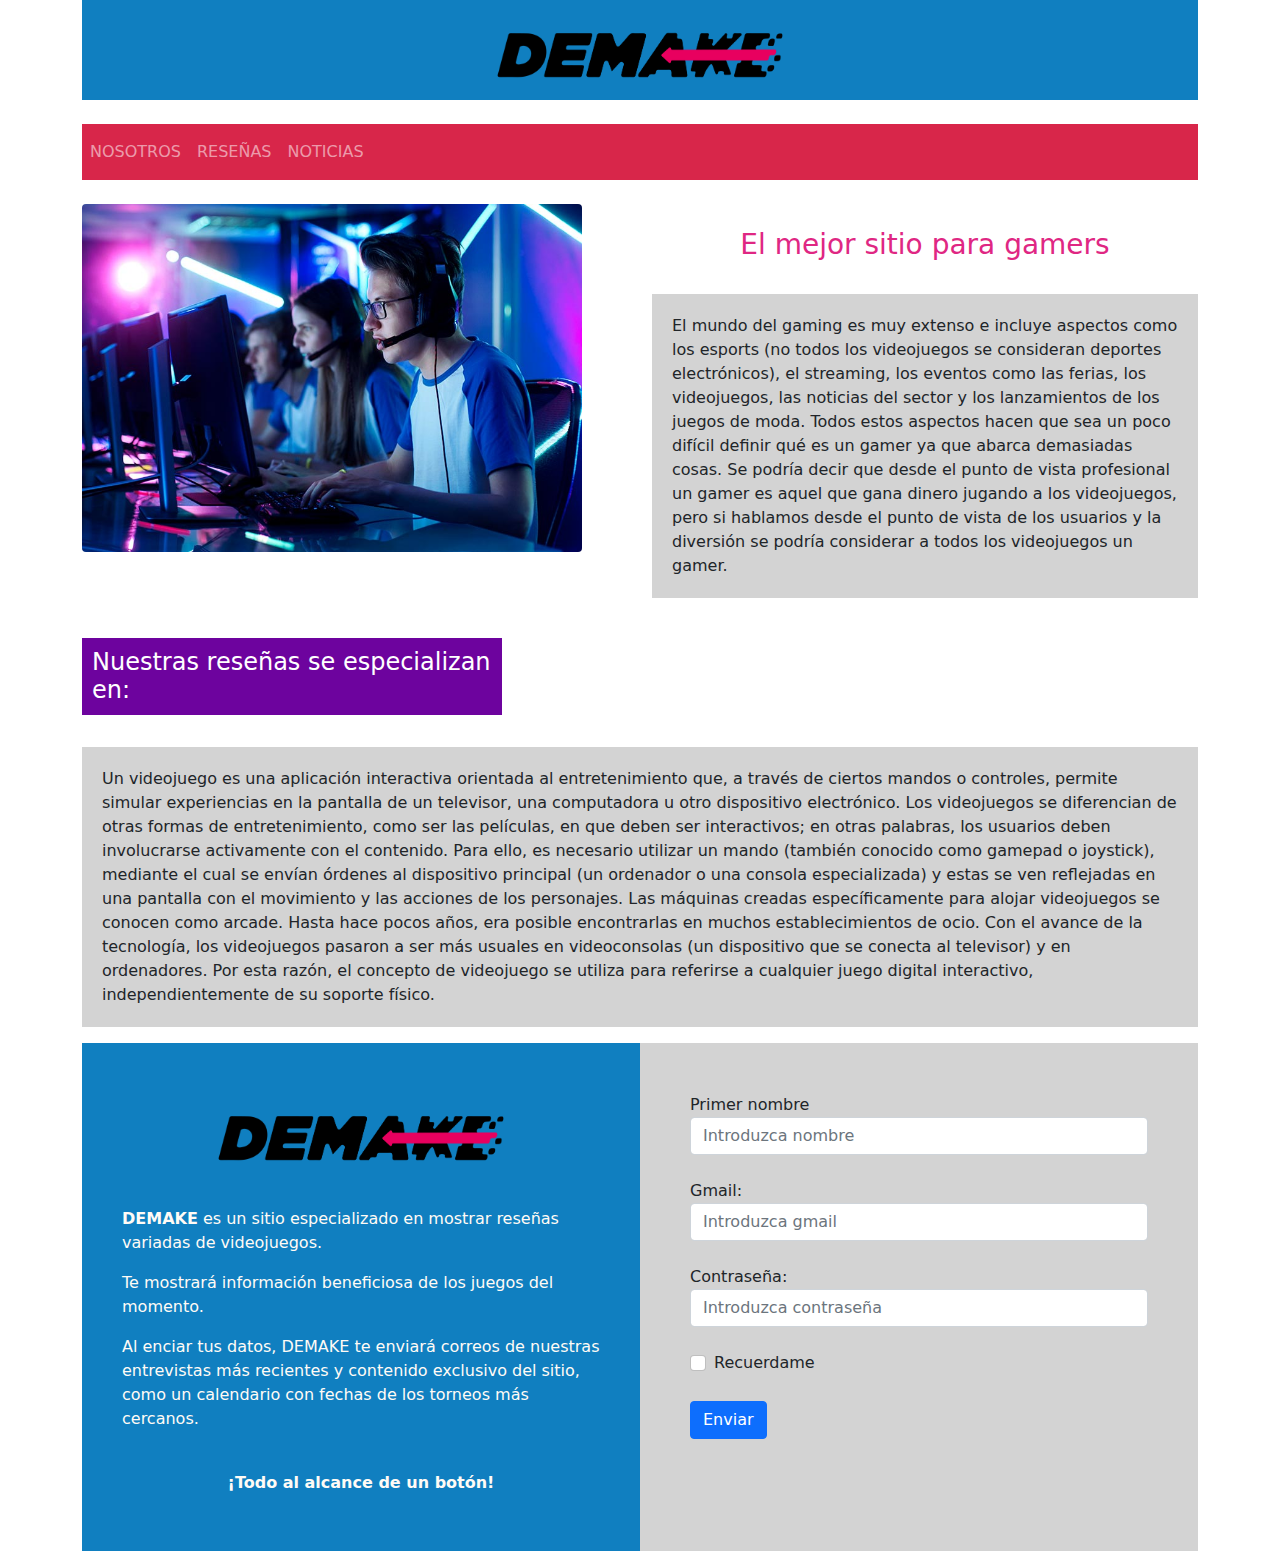
<file: index.html>
<!DOCTYPE html>
<html>

<head>
    <meta charset="UTF-8">
    <meta http-equiv="X-UA-Compatible" content="IE=edge">
    <meta name="viewport" content="width=device-width, initial-scale=1.0">
    <link rel="stylesheet" href="css/bootstrap.min.css">
    <link rel="stylesheet" href="estilodemakeuno.css">
    <title>DEMAKE</title>
</head>

<body class="container">

    <header>
        <div id="logo">
            <img src="imgdemake/Logo Remake - Full color.png" class="img-fluid mx-auto d-block" title="Logo DEMAKE"
                height="172px" width="300px">
        </div>
        <br>
        <nav class="navbar navbar-expand-lg navbar-dark" id="nave">
            <ul class="navbar-nav mr-auto">
                <li class="navbar-item">
                    <a class="nav-link" href="quienes-somos.html" target="_blank" rel="noopener noreferrer">NOSOTROS</a>
                </li>
                <li class="nav-item dropdown active">
                    <a class="nav-link" href="reseñas-novedades.html" target="_blank">
                        RESEÑAS
                    </a>
                </li>
                <li class="nav-item active">
                    <a class="nav-link" href="Noticias.html" target="_blank" rel="noopener noreferrer">NOTICIAS</a>
                </li>
            </ul>
            </div>
        </nav>
    </header>
    <section>
        <br>
        <div class="row">
            <div class="col-sm-6">
                <img src="imgdemake/elmejor.jpg" class="img-fluid rounded" height="400px" width="500px" title="gamers">
            </div>
            <br>
            <div class="col-sm-6">
                <br>

                <h3 id="sub" class="text-center">El mejor sitio para gamers</h3>
                <br>
                <p id="parra">El mundo del gaming es muy extenso e incluye aspectos como los esports (no todos los
                    videojuegos se consideran deportes electrónicos), el streaming, los eventos como las
                    ferias, los videojuegos, las noticias del sector y los lanzamientos de los juegos de moda.

                    Todos estos aspectos hacen que sea un poco difícil definir qué es un gamer ya que abarca
                    demasiadas cosas. Se podría decir que desde el punto de vista profesional un gamer es aquel
                    que gana dinero jugando a los videojuegos, pero si hablamos desde el punto de vista de los usuarios
                    y la diversión se podría considerar a todos los videojuegos un gamer.</p>
            </div>
        </div>

        <br>
        <h4 id="subti"> Nuestras reseñas se especializan en:</h4>
        <br>
        <p id="parrauno">
            Un videojuego es una aplicación interactiva orientada al entretenimiento que, a través de ciertos mandos
            o controles, permite simular experiencias en la pantalla de un televisor, una computadora u otro
            dispositivo
            electrónico.
            Los videojuegos se diferencian de otras formas de entretenimiento, como ser las películas, en que deben
            ser
            interactivos; en otras palabras, los usuarios deben involucrarse activamente con el contenido. Para
            ello, es
            necesario utilizar un mando (también conocido como gamepad o joystick), mediante el cual se envían
            órdenes al
            dispositivo principal (un ordenador o una consola especializada) y estas se ven reflejadas en una
            pantalla con
            el movimiento y las acciones de los personajes.
            Las máquinas creadas específicamente para alojar videojuegos se conocen como arcade. Hasta hace pocos
            años, era
            posible encontrarlas en muchos establecimientos de ocio. Con el avance de la tecnología, los videojuegos
            pasaron
            a ser más usuales en videoconsolas (un dispositivo que se conecta al televisor) y en ordenadores. Por
            esta razón,
            el concepto de videojuego se utiliza para referirse a cualquier juego digital interactivo,
            independientemente de su
            soporte físico.
        </p>
    </section>
    <aside class="container">
        <div class="row">
            <div class="col-6" id="en">
                <div id="logo">
                    <img src="imgdemake/Logo Remake - Full color.png" class="img-fluid mx-auto d-block"
                        title="Logo DEMAKE" height="172px" width="300px">
                </div>
                <br>
                <p> <strong>DEMAKE</strong> es un sitio especializado en mostrar reseñas variadas de videojuegos.
                </p>
                <p>Te mostrará información beneficiosa de los juegos del momento.</p>
                <p>Al enciar tus datos, DEMAKE te enviará correos de nuestras entrevistas más recientes y contenido
                    exclusivo del sitio,
                    como un calendario con fechas de los torneos más cercanos.
                </p>
                <br>
                <p class="text-center"> <strong>¡Todo al alcance de un botón!</strong></p>
            </div>
            <div class="col-6" id="dos">
                <form action="/action_page.php" id="formulario">

                    <div class="form-group">
                        <label for="fname">
                            Primer nombre
                        </label>
                        <input type="text" class="form-control" id="fname" placeholder="Introduzca nombre" name="fname">
                    </div>

                    <br>
                    <div class="form-group">
                        <label for="email">Gmail:</label>
                        <input type="email" class="form-control" id="email" placeholder="Introduzca gmail" name="email">
                    </div>
                    <br>
                    <div class="form-group">
                        <label for="pwd">Contraseña:</label>
                        <input type="password" class="form-control" id="pwd" placeholder="Introduzca contraseña"
                            name="pswd">
                    </div>
                    <br>
                    <div class="form-group form-check">
                        <label class="form-check-label">
                            <input class="form-check-input" type="checkbox" name="remember"> Recuerdame
                        </label>
                    </div>
                    <br>
                    <button type="submit" class="btn btn-primary">Enviar</button>
                </form>
            </div>
    </aside>
    <footer>
        <script src="js/bootstrap.min.js">
        </script>
    </footer>

</body>

</html>
</file>
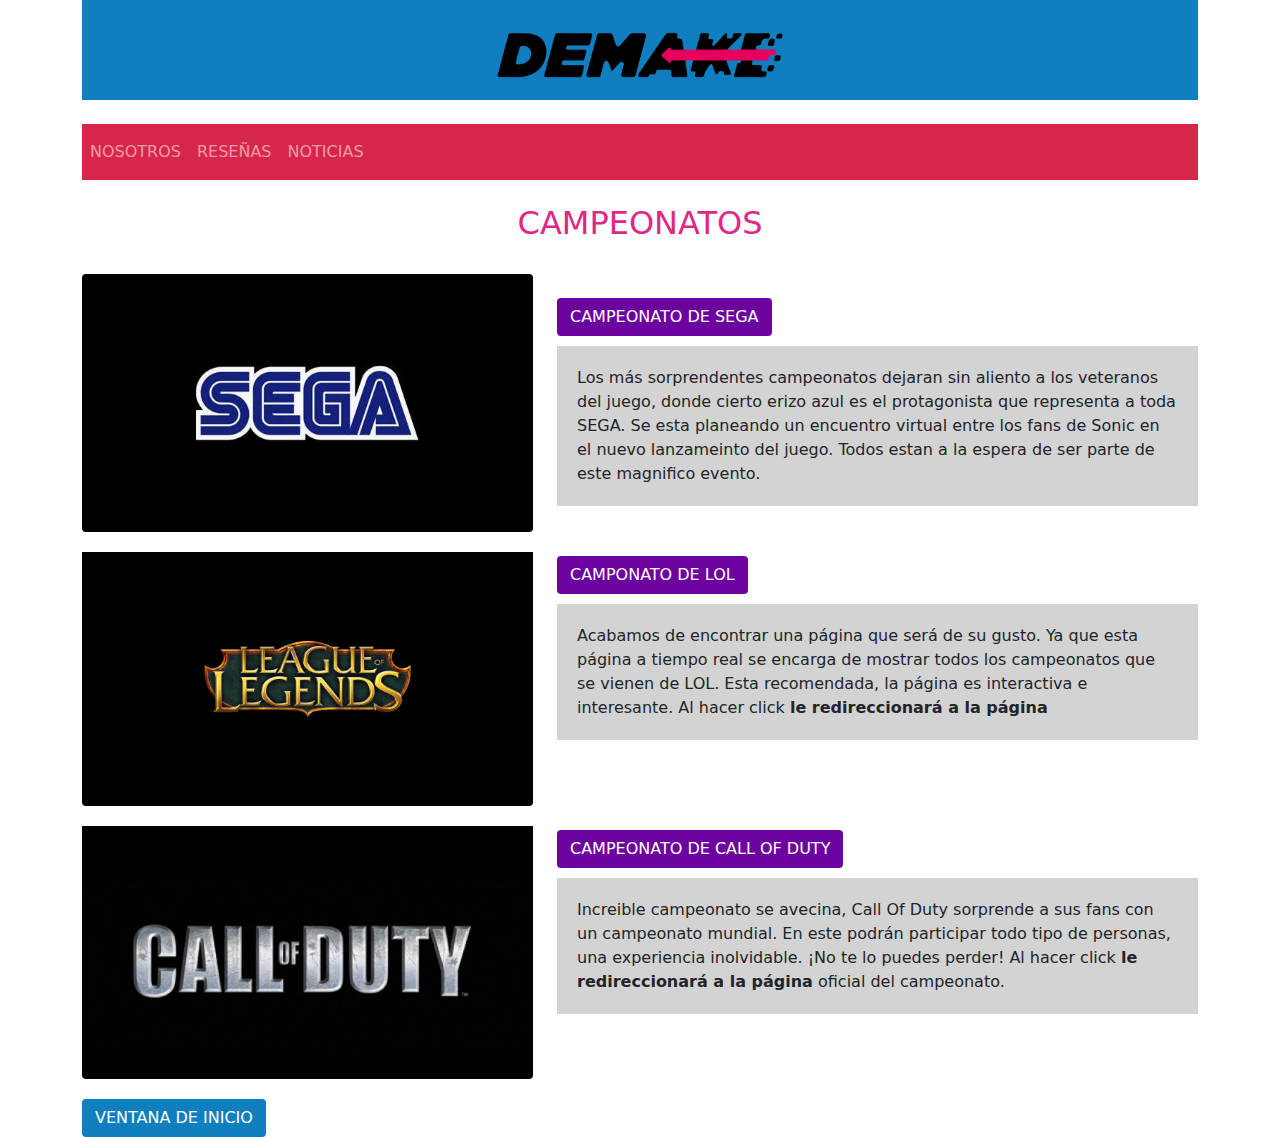
<file: campeonatos.html>
<!DOCTYPE html>
<html>

<head>
    <meta charset="UTF-8">
    <meta http-equiv="X-UA-Compatible" content="IE=edge">
    <meta name="viewport" content="width=device-width, initial-scale=1.0">
    <link rel="stylesheet" href="css/bootstrap.min.css">
    <link rel="stylesheet" href="estilodemake1.css">
    <title>DEMAKE</title>
</head>

<body class="container">
    <header>
        <div id="logo">
            <img src="imgdemake/Logo Remake - Full color.png" class="img-fluid mx-auto d-block" title="Logo DEMAKE"
                height="172px" width="300px">
        </div>
        <br>
        <nav class="navbar navbar-expand-lg navbar-dark" id="nave">
            <ul class="navbar-nav mr-auto">
                <li class="navbar-item">
                    <a class="nav-link" href="quienes-somos.html" target="_blank" rel="noopener noreferrer">NOSOTROS</a>
                </li>
                <li class="nav-item dropdown active">
                    <a class="nav-link" href="reseñas-novedades.html" target="_blank">
                        RESEÑAS
                    </a>
                </li>
                <li class="nav-item active">
                    <a class="nav-link" href="Noticias.html" target="_blank" rel="noopener noreferrer">NOTICIAS</a>
                </li>
            </ul>
            </div>
        </nav>
    </header>
    <section>
        <br>
        <h2 id="sub" class="text-center font-weight-bold"> CAMPEONATOS</h2>
        <br>
        <div class="row">
            <div class="col-sm-5">
                <img src="imgdemake/sega.jpg" class="img-fluid rounded" width="600px" height="430px"
                    title="Logo de Sega">
                <br>

            </div>

            <div class="col-sm-7">
                <br>
                <a href="https://www.sega.com/" type="button" target="_blank" rel="noopener noreferrer" class="btn" id="gamers">
                    CAMPEONATO DE SEGA
                </a>
                <br>
                <br>
                <p id="parrauno">
                    Los más sorprendentes campeonatos dejaran sin aliento a los veteranos del juego,
                    donde cierto erizo azul es el protagonista que representa a toda SEGA. Se esta planeando
                    un encuentro virtual entre los fans de Sonic en el nuevo lanzameinto del juego.
                    Todos estan a la espera de ser parte de este magnifico evento.

                </p>

            </div>
            <div class="col-sm-5">
                <img src="imgdemake/lol.jpg" id="pacman" class="img-fluid rounded" width="600px" height="430px"
                    title="Logo de League of Legends">
                <br>
            </div>

            <div class="col-sm-7">
                <br>
                <a href="https://esports.as.com/league-of-legends/torneos/" target="_blank" rel="noopener noreferrer"
                    type="button" class="btn" id="gamers">
                    CAMPONATO DE LOL
                </a>
                <br>
                <br>
                <p id="parrauno">
                    Acabamos de encontrar una página que será de su gusto. Ya que esta página a tiempo real se encarga
                    de
                    mostrar todos los campeonatos que se vienen de LOL. Esta recomendada, la página es interactiva e
                    interesante.
                    Al hacer click <strong>le redireccionará a la página</strong>

                </p>
            </div>
            <div class="col-sm-5">
                <img src="imgdemake/callofduty.jpg" id="pacman" class="img-fluid rounded" width="600px" height="430px"
                    title="Logo de Call of Duty">

            </div>
            <br>
            <div class="col-sm-7">
                <br>
                <a href="https://www.callofduty.com/es/mobile/esports" type="button" class="btn" target="_blank" rel="noopener noreferrer" id="gamers">
                    CAMPEONATO DE CALL OF DUTY
                </a>
                <br>
                <br>
                <p id="parrauno">
                    Increible campeonato se avecina, Call Of Duty sorprende a sus fans con un campeonato mundial. 
                    En este podrán participar todo tipo de personas, una experiencia inolvidable. 
                    ¡No te lo puedes perder!
                    Al hacer click <strong>le redireccionará a la página</strong> oficial del campeonato. 

                </p>

            </div>
        </div>

    </section>
    <aside>
        <a href="index.html"    rel="noopener noreferrer" type="button" class="btn" id="inicio">
            VENTANA DE INICIO
        </a>
    </aside>
    <footer>
        <script src="js/bootstrap.min.js">
        </script>
    </footer>
</body>

</html>
</file>
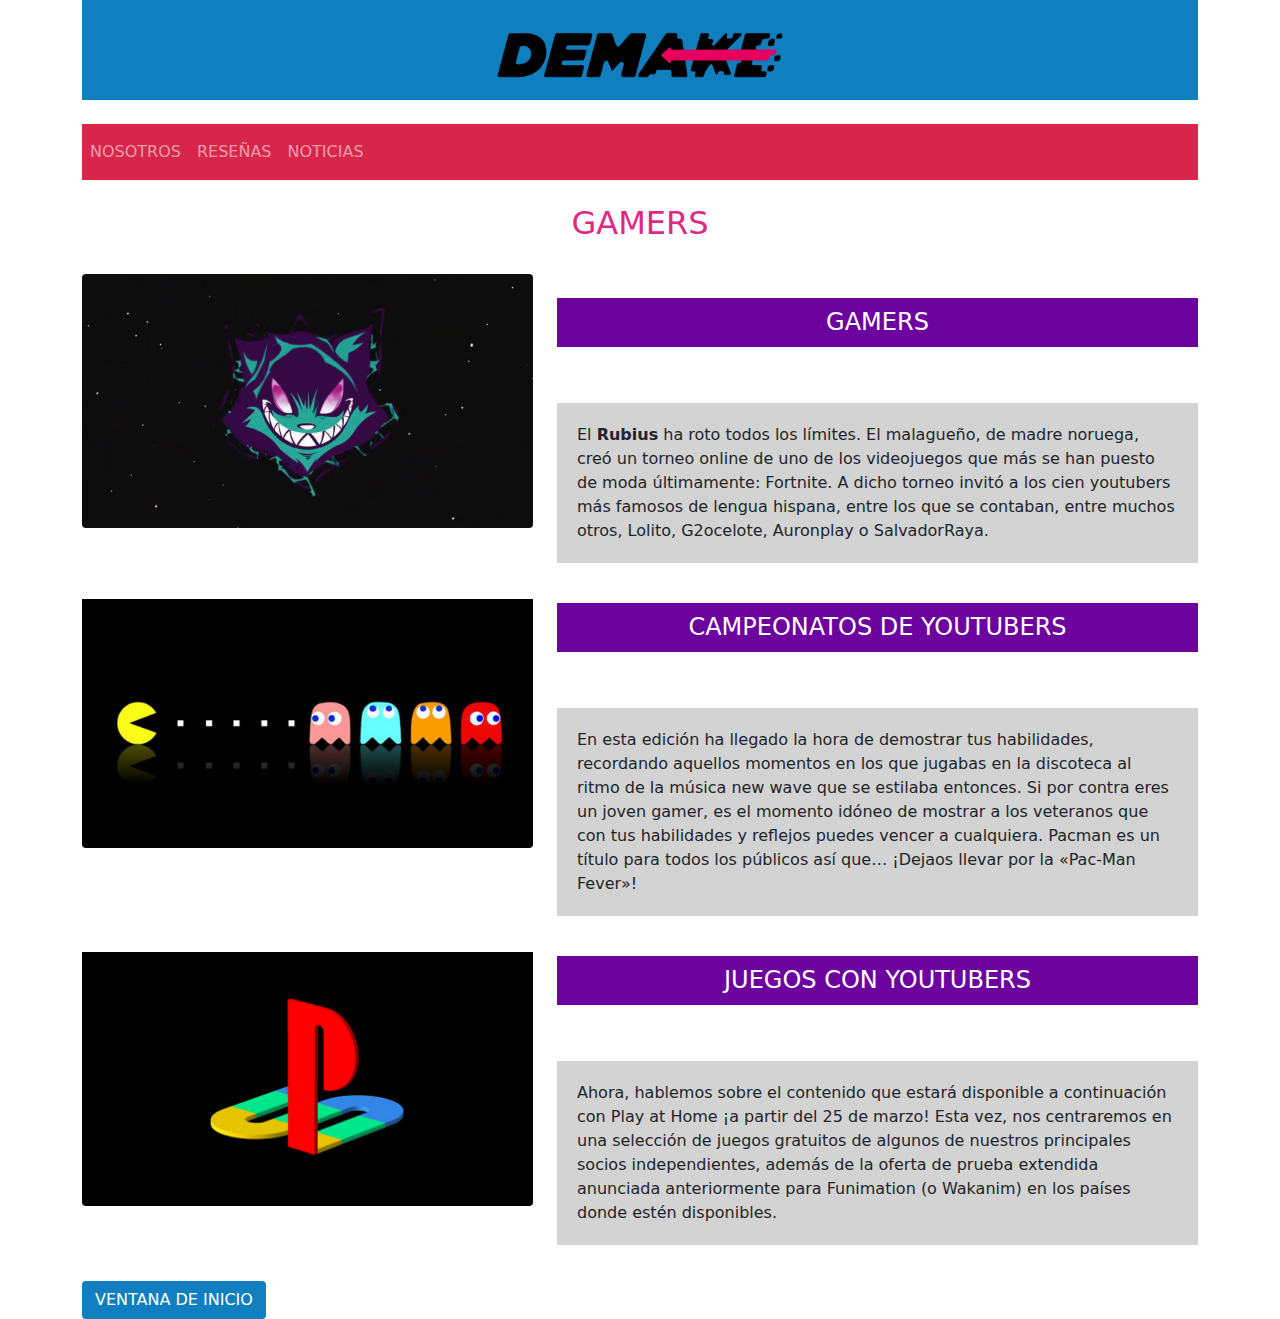
<file: gamersdemake.html>
<!DOCTYPE html>
<html>

<head>
    <meta charset="UTF-8">
    <meta http-equiv="X-UA-Compatible" content="IE=edge">
    <meta name="viewport" content="width=device-width, initial-scale=1.0">
    <link rel="stylesheet" href="css/bootstrap.min.css">
    <link rel="stylesheet" href="estilodemake1.css">
    <title>DEMAKE</title>
</head>

<body class="container">

    <header>
        <div id="logo">
            <img src="imgdemake/Logo Remake - Full color.png" class="img-fluid mx-auto d-block" title="Logo DEMAKE"
                height="172px" width="300px">
        </div>
        <br>
        <nav class="navbar navbar-expand-lg navbar-dark" id="nave">
            <ul class="navbar-nav mr-auto">
                <li class="navbar-item">
                    <a class="nav-link" href="quienes-somos.html" target="_blank" rel="noopener noreferrer">NOSOTROS</a>
                </li>
                <li class="nav-item dropdown active">
                    <a class="nav-link" href="reseñas-novedades.html" target="_blank">
                        RESEÑAS
                    </a>
                </li>
                <li class="nav-item active">
                    <a class="nav-link" href="Noticias.html" target="_blank" rel="noopener noreferrer">NOTICIAS</a>
                </li>
            </ul>
            </div>
        </nav>
    </header>
    <section>
        <br>
        <h2 id="sub" class="text-center font-weight-bold">GAMERS</h2>
        <br>
        <div class="row">
            <div class="col-sm-5">
                <img src="imgdemake/maxresdefault.jpg" class="img-fluid rounded" width="600px" height="430px"
                    title="Logo de rubius">


            </div>
            <br>
            <div class="col-sm-7">
                <br>
                <h4 class="text-center mx-auto d-block" id="subtitulo">
                    GAMERS
                </h4>
                <br>
                <br>
                <p id="parrauno">
                    El <strong>Rubius</strong> ha roto todos los límites. El malagueño, de madre noruega,
                    creó un torneo online de uno de los videojuegos que más se han puesto de moda últimamente:
                    Fortnite. A dicho torneo invitó a los cien youtubers más famosos de lengua hispana, entre
                    los que se contaban, entre muchos otros, Lolito, G2ocelote, Auronplay o SalvadorRaya.

                </p>

            </div>
            <div class="col-sm-5">
                <img src="imgdemake/pacmamsi.jpg" id="pacman" class="img-fluid rounded" width="600px" height="430px"
                    title="Logo de pacman">
                <br>
                <div>

                </div>
            </div>
            <br>
            <div class="col-sm-7">
                <br>
                <h4 class="text-center mx-auto d-block" id="subtitulo">
                    CAMPEONATOS DE YOUTUBERS
                </h4>
                <br>
                <br>
                <p id="parrauno">
                    En esta edición ha llegado la hora de demostrar tus habilidades, recordando
                    aquellos momentos en los que jugabas en la discoteca al ritmo de la música new
                    wave que se estilaba entonces. Si por contra eres un joven gamer, es el momento
                    idóneo de mostrar a los veteranos que con tus habilidades y reflejos puedes
                    vencer a cualquiera. Pacman es un título para todos los públicos así que…
                    ¡Dejaos llevar por la «Pac-Man Fever»!

                </p>
            </div>
            <div class="col-sm-5">
                <img src="imgdemake/play.jpg" id="pacman" class="img-fluid rounded" width="600px" height="430px"
                    title="Logo de Playstation">
                <br>
            </div>
            <br>
            <div class="col-sm-7">
                <br>
                <h4 class="text-center mx-auto d-block" id="subtitulo">
                    JUEGOS CON YOUTUBERS
                </h4>
                <br>
                <br>
                <p id="parrauno">
                    Ahora, hablemos sobre el contenido que estará disponible a continuación con Play at Home
                    ¡a partir del 25 de marzo! Esta vez, nos centraremos en una selección de juegos gratuitos
                    de algunos de nuestros principales socios independientes, además de la oferta de prueba
                    extendida anunciada anteriormente para Funimation (o Wakanim) en los países donde estén
                    disponibles.
                   



                </p>

            </div>
        </div>

    </section>
    <aside>
        <a href="index.html"    rel="noopener noreferrer" type="button" class="btn" id="inicio">
            VENTANA DE INICIO
        </a>
    </aside>
    <footer>
        <script src="js/bootstrap.min.js">
        </script>
    </footer>

</body>

</html>
</file>
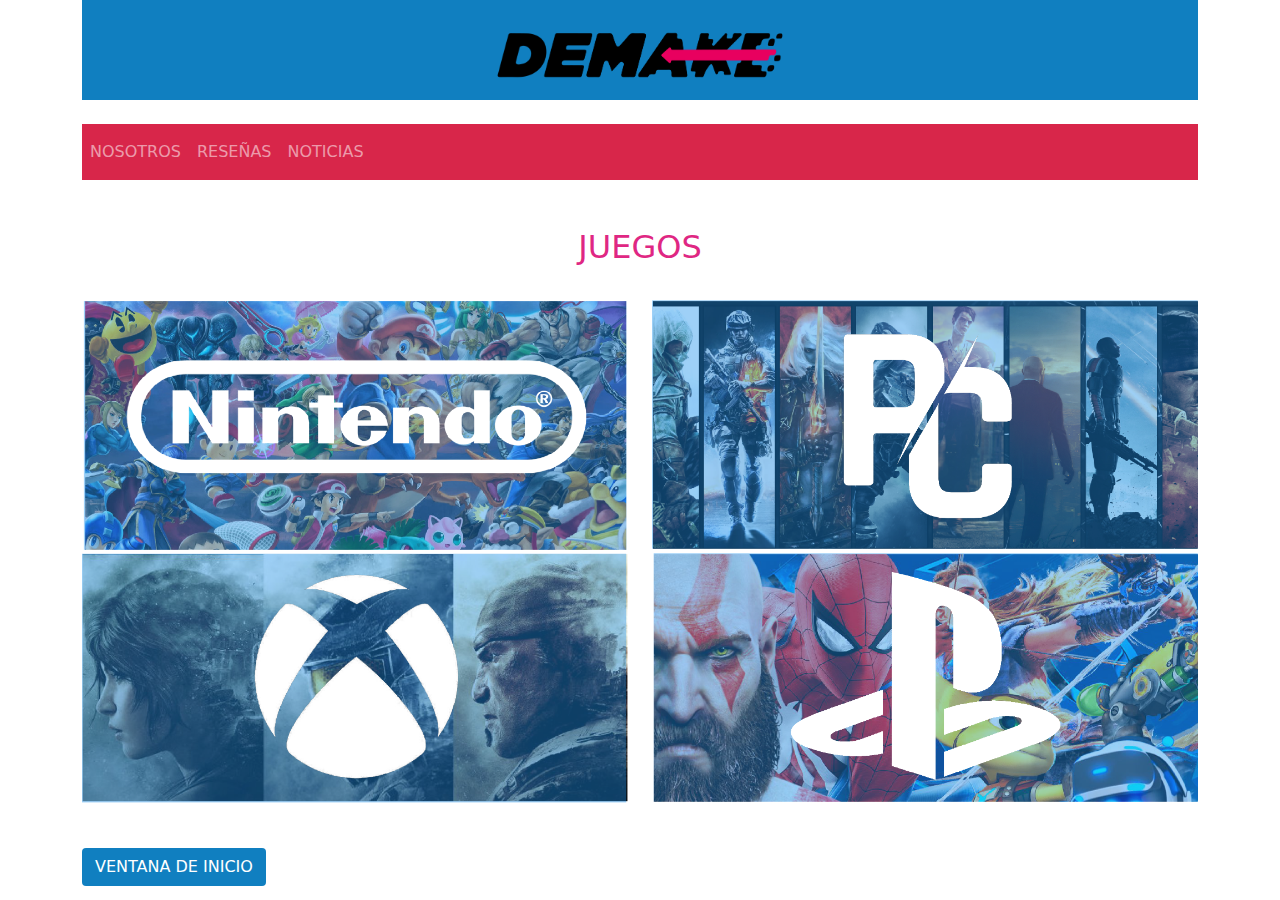
<file: juegos.html>
<!DOCTYPE html>
<html>

<head>
    <meta charset="UTF-8">
    <meta http-equiv="X-UA-Compatible" content="IE=edge">
    <meta name="viewport" content="width=device-width, initial-scale=1.0">
    <link rel="stylesheet" href="css/bootstrap.min.css">
    <link rel="stylesheet" href="estilodemake1.css">
    <title>DEMAKE</title>
</head>

<body class="container">
    <header>
        <div id="logo">
            <img src="imgdemake/Logo Remake - Full color.png" class="img-fluid mx-auto d-block" title="Logo DEMAKE"
                height="172px" width="300px">
        </div>
        <br>
        <nav class="navbar navbar-expand-lg navbar-dark" id="nave">
            <ul class="navbar-nav mr-auto">
                <li class="navbar-item">
                    <a class="nav-link" href="quienes-somos.html" target="_blank" rel="noopener noreferrer">NOSOTROS</a>
                </li>
                <li class="nav-item dropdown active">
                    <a class="nav-link" href="reseñas-novedades.html" target="_blank">
                        RESEÑAS
                    </a>
                </li>
                <li class="nav-item active">
                    <a class="nav-link" href="Noticias.html" target="_blank" rel="noopener noreferrer">NOTICIAS</a>
                </li>
            </ul>
            </div>
        </nav>
    </header>
    <section>
        <br>
        <br>
        <h2 id="sub" class="text-center font-weight-bold">JUEGOS</h2>
        <br>
        <div class="row">
            <div class="col-sm-6">
                <a href="nintendo.html"><img src="imgdemake/04.png" id="nintendo" class="img-fluid rounded"
                        title="NINTENDO" height="1967px" width="911px">
                </a>
                <br>

            </div>
            <br>
            <div class="col-sm-6">
                <a href="pc.html"><img src="imgdemake/05.png" id="pc" class="img-fluid rounded"
                        title="PC" height="967px" width="811px">
                </a>
                <br>
            </div>
        </div>
        <div class="row">
            <div class="col-sm-6">
                <a href="xbox.html">
                    <img src="imgdemake/06.png" class="img-fluid mx-auto d-block" id="xbox" title="XBOX" height="1967px"
                        width="911px">
                </a>
            </div>
            <div class="col-sm-6">
                <a href="playstation.html"  ><img src="imgdemake/07.png" class="img-fluid rounded"
                        title="PLAYSTATION"  id="ps"></a>
            </div>

        </div>
<br>
    </section>
    <aside>
        <a href="index.html"    rel="noopener noreferrer" type="button" class="btn" id="inicio">
            VENTANA DE INICIO
        </a>
    </aside>
    <footer>
        <script src="js/bootstrap.min.js">
        </script>
    </footer>
</body>

</html>
</file>
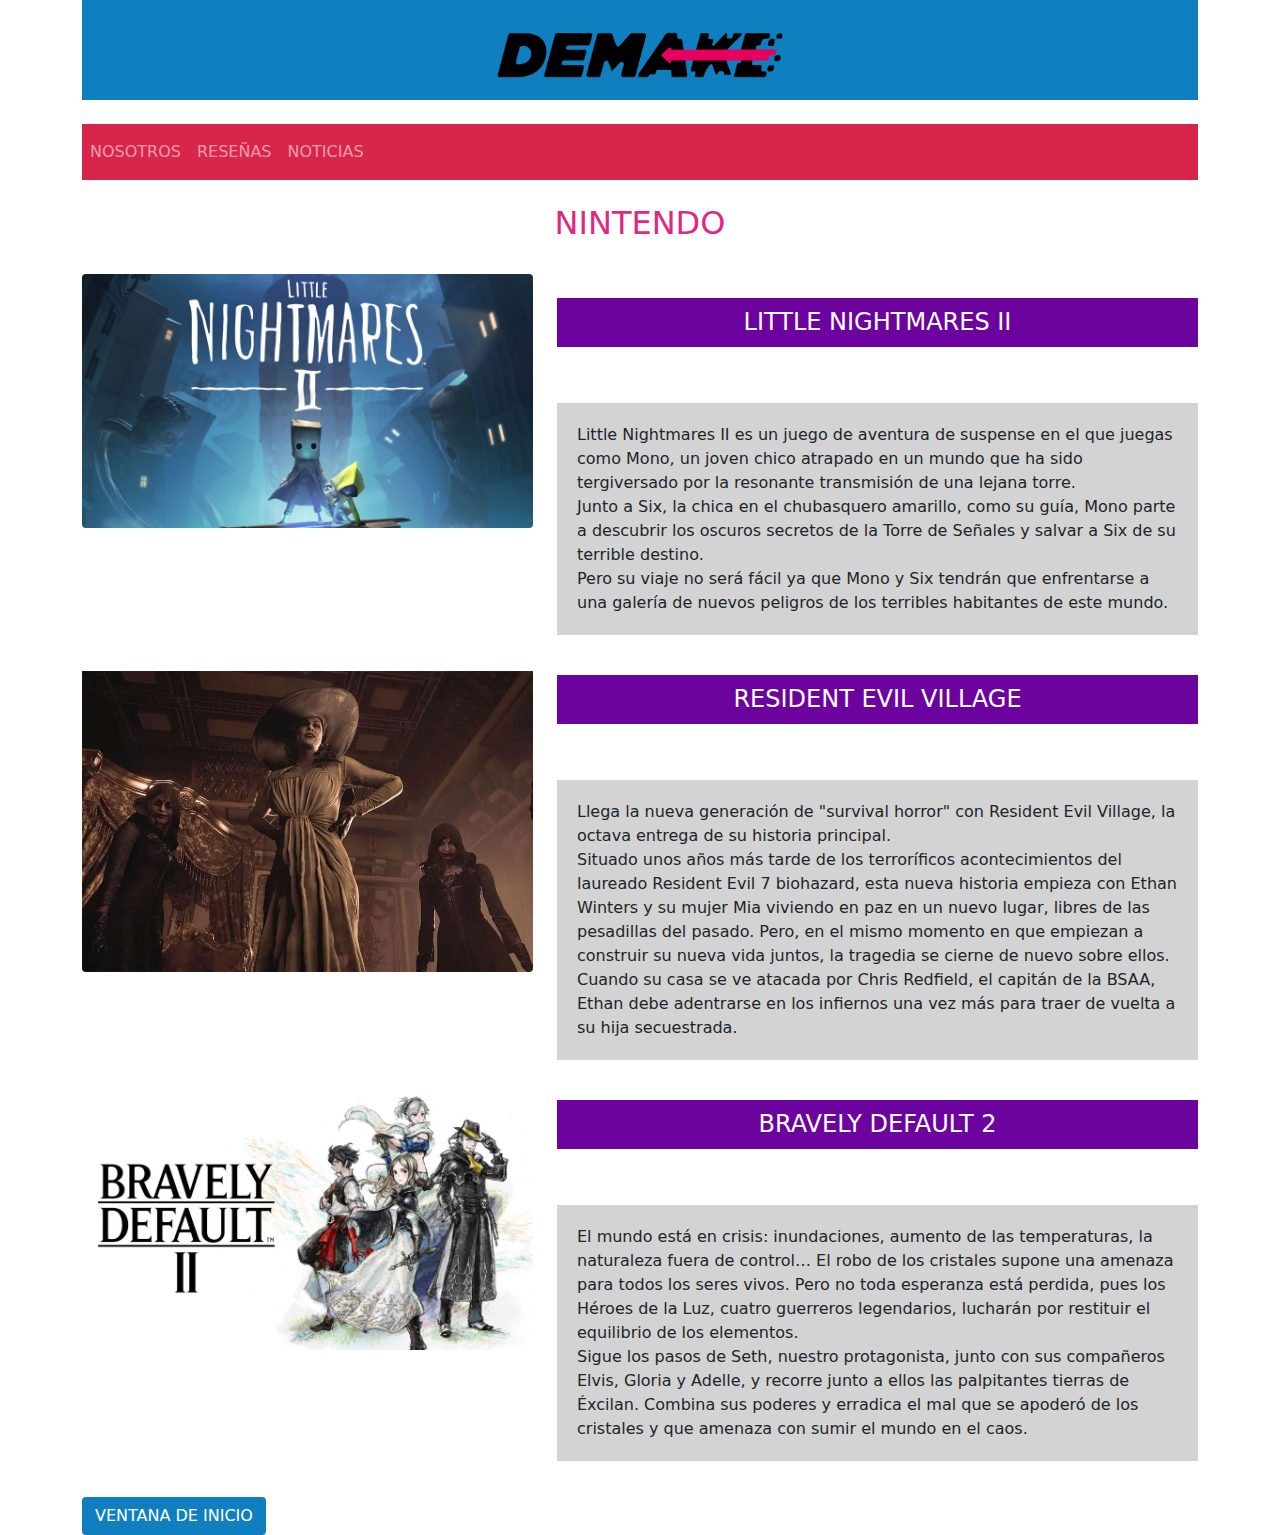
<file: nintendo.html>
<!DOCTYPE html>
<html>

<head>
    <meta charset="UTF-8">
    <meta http-equiv="X-UA-Compatible" content="IE=edge">
    <meta name="viewport" content="width=device-width, initial-scale=1.0">
    <link rel="stylesheet" href="css/bootstrap.min.css">
    <link rel="stylesheet" href="estilodemake1.css">
    <title>DEMAKE</title>
</head>

<body class="container">
    <header>
        <div id="logo">
            <img src="imgdemake/Logo Remake - Full color.png" class="img-fluid mx-auto d-block" title="Logo DEMAKE"
                height="172px" width="300px">
        </div>
        <br>
        <nav class="navbar navbar-expand-lg navbar-dark" id="nave">
            <ul class="navbar-nav mr-auto">
                <li class="navbar-item">
                    <a class="nav-link" href="quienes-somos.html" target="_blank" rel="noopener noreferrer">NOSOTROS</a>
                </li>
                <li class="nav-item dropdown active">
                    <a class="nav-link" href="reseñas-novedades.html" target="_blank">
                        RESEÑAS
                    </a>
                </li>
                <li class="nav-item active">
                    <a class="nav-link" href="Noticias.html" target="_blank" rel="noopener noreferrer">NOTICIAS</a>
                </li>
            </ul>
            </div>
        </nav>
    </header>
    <section>
        <br>
        <h2 id="sub" class="text-center font-weight-bold">NINTENDO</h2>
        <br>
        <div class="row">
            <div class="col-sm-5">
                <img src="imgdemake/09.jpg" class="img-fluid rounded" width="600px" height="430px"
                    title="little Nightmares">
                <br>

            </div>

            <div class="col-sm-7">
                <br>
                <h4 class="text-center mx-auto d-block" id="subtitulo">
                    LITTLE NIGHTMARES II
                </h4>
                <br>
                <br>
                <p id="parrauno">
                    Little Nightmares II es un juego de aventura de suspense en 
                    el que juegas como Mono, un joven chico atrapado en un mundo 
                    que ha sido tergiversado por la resonante transmisión de una 
                    lejana torre.
                    <br>
                    Junto a Six, la chica en el chubasquero amarillo, como su guía, 
                    Mono parte a descubrir los oscuros secretos de la Torre de 
                    Señales y salvar a Six de su terrible destino.
                    <br>
                    Pero su viaje no será fácil ya que Mono y Six tendrán que 
                    enfrentarse a una galería de nuevos peligros de los terribles 
                    habitantes de este mundo.


                </p>

            </div>
            <div class="col-sm-5">
                <img src="imgdemake/10.jpg" id="pacman" class="img-fluid rounded" width="600px" height="430px"
                    title="RESIDENT EVIL VILLAGE">
                <br>
            </div>

            <div class="col-sm-7">
                <br>
                <h4 class="text-center mx-auto d-block" id="subtitulo">
                    RESIDENT EVIL VILLAGE
                </h4>
                <br>
                <br>
                <p id="parrauno">
                    Llega la nueva generación de "survival horror" con Resident Evil 
                    Village, la octava entrega de su historia principal. 
                    <br>
                    Situado unos años más tarde de los terroríficos acontecimientos 
                    del laureado Resident Evil 7 biohazard, esta nueva historia 
                    empieza con Ethan Winters y su mujer Mia viviendo en paz en un 
                    nuevo lugar, libres de las pesadillas del pasado. Pero, en el 
                    mismo momento en que empiezan a construir su nueva vida juntos, 
                    la tragedia se cierne de nuevo sobre ellos. 
                    <br>
                    Cuando su casa se ve atacada por Chris Redfield, el capitán de 
                    la BSAA, Ethan debe adentrarse en los infiernos una vez más para 
                    traer de vuelta a su hija secuestrada.

                </p>
            </div>
            <div class="col-sm-5">
                <img src="imgdemake/11.webp" id="pacman" class="img-fluid rounded" width="600px" height="430px"
                    title="BRAVELY DEFAULT 2">

            </div>
            <br>
            <div class="col-sm-7">
                <br>
                <h4 class="text-center mx-auto d-block" id="subtitulo">
                    BRAVELY DEFAULT 2
                </h4>
                <br>
                <br>
                <p id="parrauno">
                    El mundo está en crisis: inundaciones, aumento de las 
                    temperaturas, la naturaleza fuera de control… El robo de los 
                    cristales supone una amenaza para todos los seres vivos. Pero 
                    no toda esperanza está perdida, pues los Héroes de la Luz, 
                    cuatro guerreros legendarios, lucharán por restituir el 
                    equilibrio de los elementos.
                    <br>
                    Sigue los pasos de Seth, nuestro protagonista, junto con sus 
                    compañeros Elvis, Gloria y Adelle, y recorre junto a ellos las 
                    palpitantes tierras de Éxcilan. Combina sus poderes y erradica 
                    el mal que se apoderó de los cristales y que amenaza con sumir 
                    el mundo en el caos.


                </p>

            </div>
        </div>

    </section>
    <aside>
        <a href="index.html"    rel="noopener noreferrer" type="button" class="btn" id="inicio">
            VENTANA DE INICIO
        </a>
    </aside>
    <footer>
        <script src="js/bootstrap.min.js">
        </script>
    </footer>
</body>

</html>
</file>
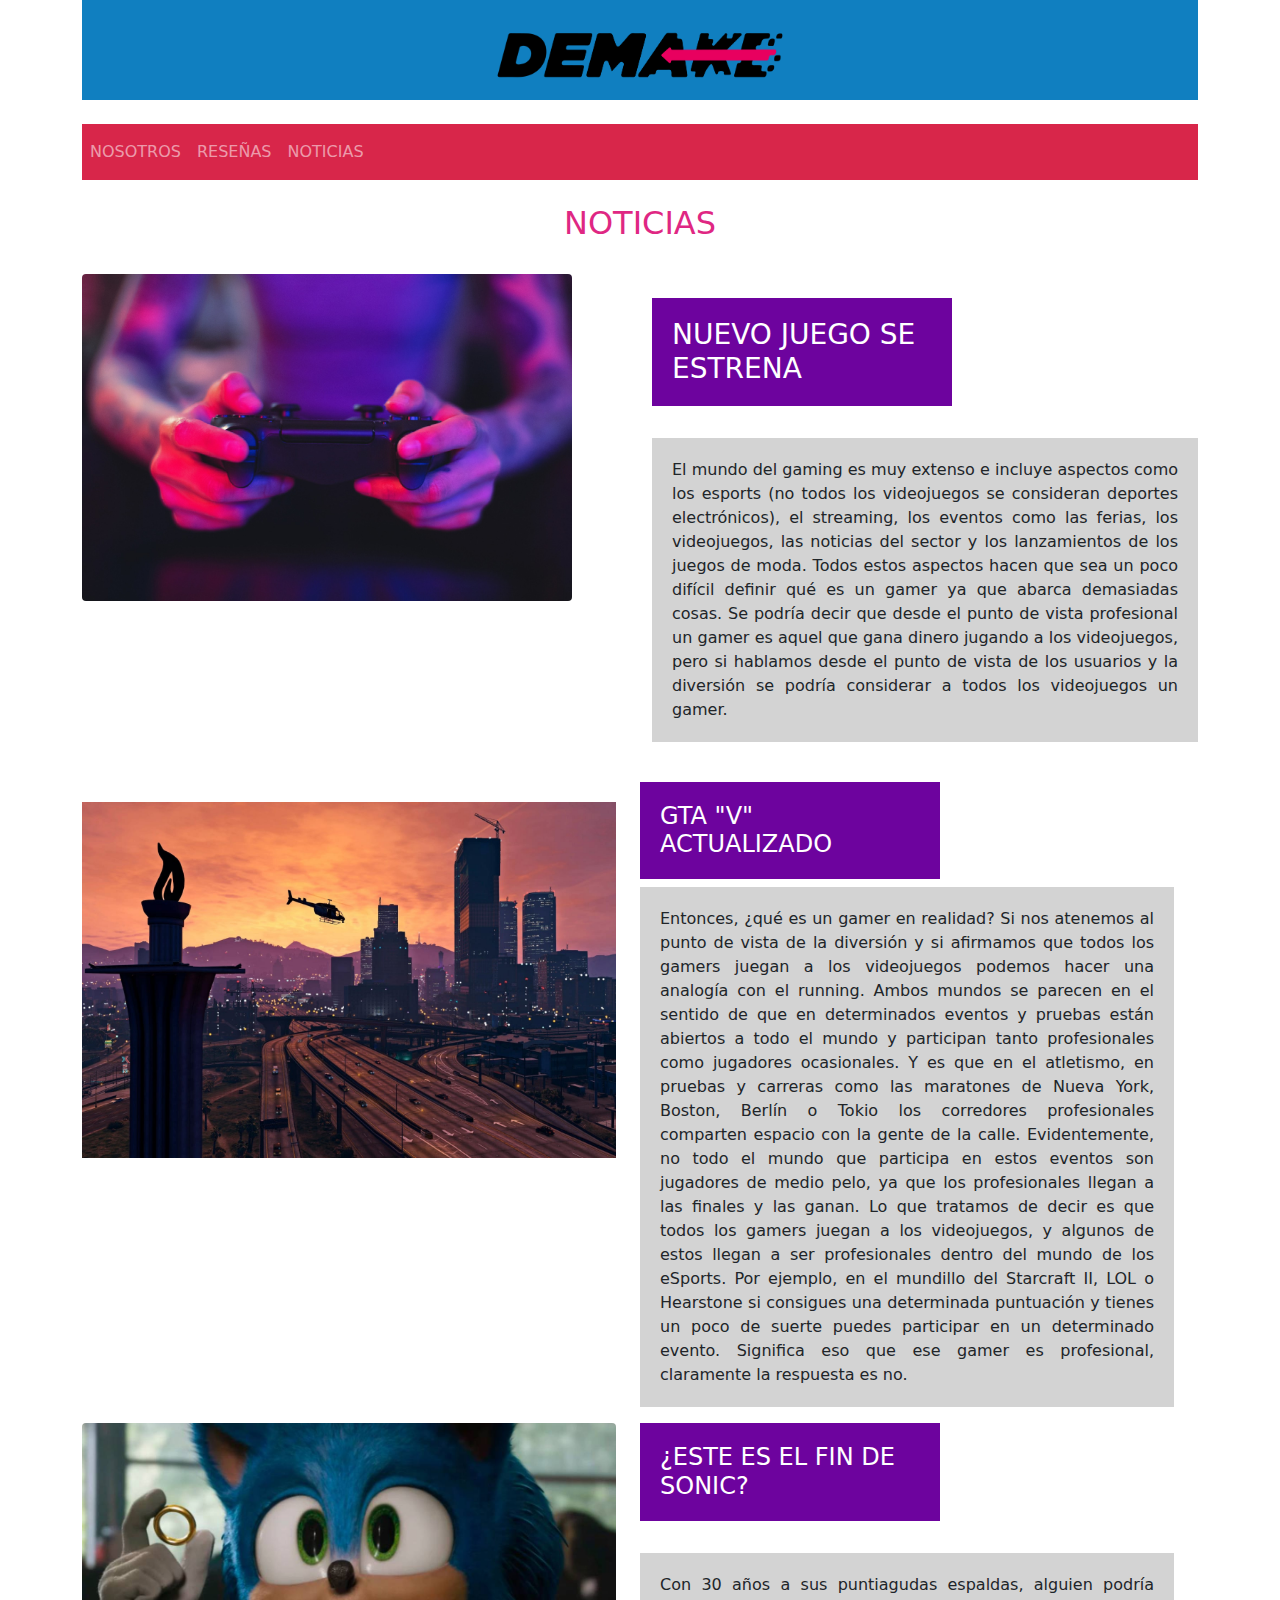
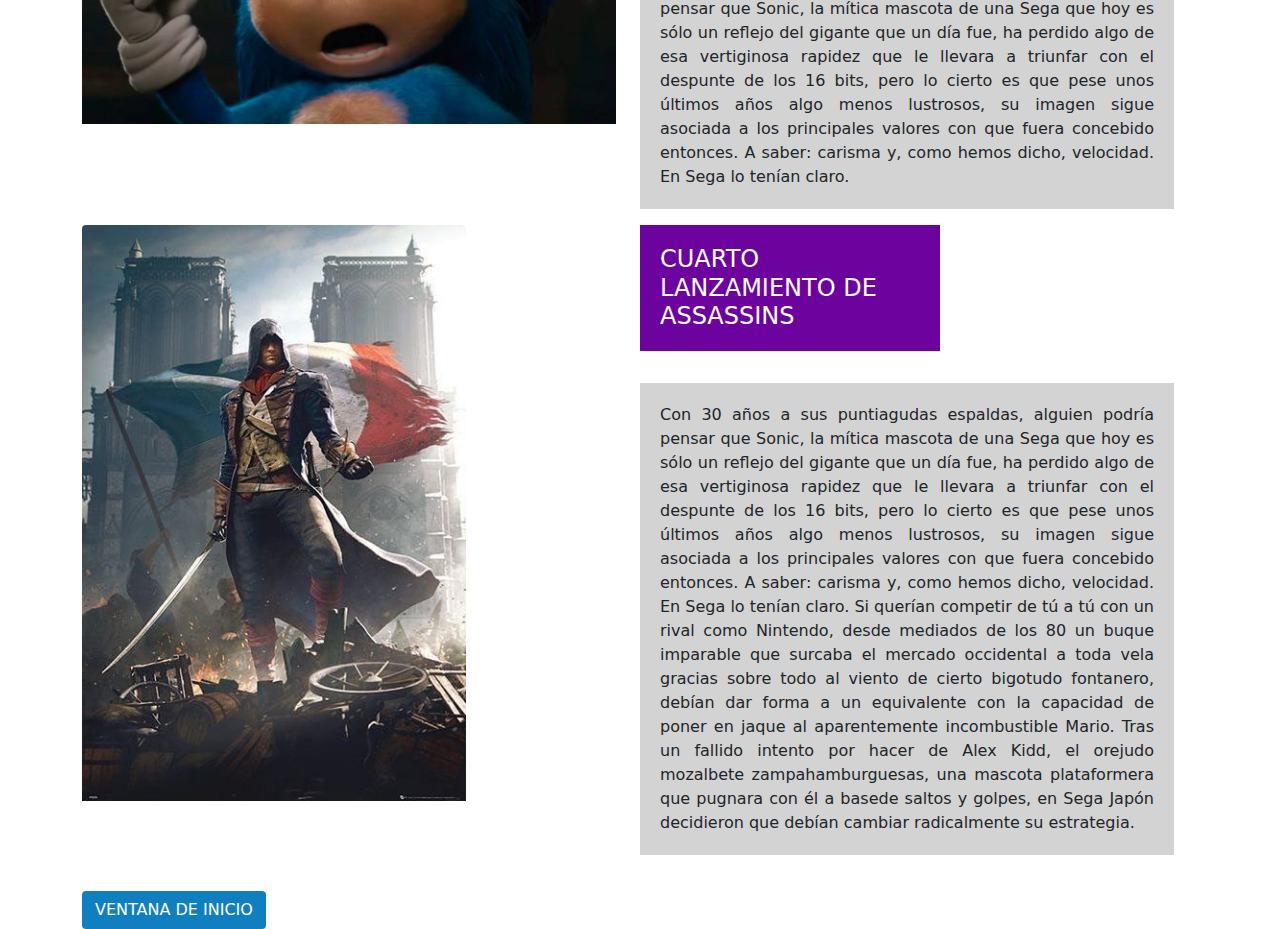
<file: Noticias.html>
<!DOCTYPE html>
<html>

<head>
    <meta charset="UTF-8">
    <meta http-equiv="X-UA-Compatible" content="IE=edge">
    <meta name="viewport" content="width=device-width, initial-scale=1.0">
    <link rel="stylesheet" href="css/bootstrap.min.css">
    <link rel="stylesheet" href="estilodemakedos.css">
    <title>DEMAKE</title>
</head>

<body class="container">

    <header>
        <div id="logo">
            <img src="imgdemake/Logo Remake - Full color.png" class="img-fluid mx-auto d-block" title="Logo DEMAKE"
                height="172px" width="300px">
        </div>
        <br>
        <nav class="navbar navbar-expand-lg navbar-dark" id="nave">
            <ul class="navbar-nav mr-auto">
                <li class="navbar-item">
                    <a class="nav-link" href="quienes-somos.html" target="_blank" rel="noopener noreferrer">NOSOTROS</a>
                </li>
                <li class="nav-item dropdown active">
                    <a class="nav-link" href="reseñas-novedades.html" target="_blank">
                        RESEÑAS
                    </a>
                </li>
                <li class="nav-item active">
                    <a class="nav-link" href="Noticias.html" target="_blank" rel="noopener noreferrer">NOTICIAS</a>
                </li>
            </ul>
            </div>
        </nav>
    </header>
    <section>
        <br>
        <h2 id="sub" class="text-center">NOTICIAS</h2>
        <br>
        <div class="row">
            <div class="col-sm-6">
                <img src="imgdemake/gamer.jpg" class="img-fluid rounded" height="450px" width="490px">
            </div>
            <br>
            <div class="col-sm-6">
                <br>
                <h3 id="sub1">NUEVO JUEGO SE ESTRENA</h3>
                <br>

                <p id="texto">El mundo del gaming es muy extenso e incluye aspectos como los esports (no todos los
                    videojuegos se consideran deportes electrónicos), el streaming, los eventos como las
                    ferias, los videojuegos, las noticias del sector y los lanzamientos de los juegos de moda. Todos
                    estos aspectos hacen que sea un poco difícil definir qué es un gamer ya que abarca
                    demasiadas cosas. Se podría decir que desde el punto de vista profesional un gamer es aquel
                    que gana dinero jugando a los videojuegos, pero si hablamos desde el punto de vista de los
                    usuarios y la diversión se podría considerar a todos los videojuegos un gamer.</p>
                <br>



            </div>
            <div class="row">

                <div class="col-sm-6">

                    <img src="imgdemake/gtav.jpg" class="img-fluid rounded" id="paisaje">

                </div>
                <br>
                <div class="col-sm-6">
                    <h4 id="sub1">GTA "V" ACTUALIZADO</h4>


                    <p id="parrauno">
                        Entonces, ¿qué es un gamer en realidad? Si nos atenemos al punto de vista de la diversión y
                        si afirmamos que todos los gamers juegan a los videojuegos podemos hacer una analogía con el
                        running.

                        Ambos mundos se parecen en el sentido de que en determinados eventos y pruebas están abiertos a
                        todo
                        el mundo y participan tanto profesionales como jugadores ocasionales. Y es que en el atletismo,
                        en
                        pruebas
                        y carreras como las maratones de Nueva York, Boston, Berlín o Tokio los corredores profesionales
                        comparten
                        espacio con la gente de la calle.

                        Evidentemente, no todo el mundo que participa en estos eventos son jugadores de medio pelo, ya
                        que los
                        profesionales llegan a las finales y las ganan. Lo que tratamos de decir es que todos los gamers
                        juegan
                        a los videojuegos, y algunos de estos llegan a ser profesionales dentro del mundo de los
                        eSports.

                        Por ejemplo, en el mundillo del Starcraft II, LOL o Hearstone si consigues una determinada
                        puntuación
                        y tienes un poco de suerte puedes participar en un determinado evento. Significa eso que ese
                        gamer es
                        profesional, claramente la respuesta es no.



                    </p>
                </div>
                <br>

            </div>



            <div class="row">
                <div id="img" class="col-sm-6">

                    <img src="imgdemake/sonic.jpg" id="sonic" class="img-fluid rounded">
                    <br>
                </div>
                
                <div class="col-sm-6">
                    <h4 id="sub1">¿ESTE ES EL FIN DE SONIC?</h4>

                    <br>
                    <p id="parrauno">
                        Con 30 años a sus puntiagudas espaldas, alguien podría pensar que Sonic, la mítica mascota
                        de una Sega que hoy es sólo un reflejo del gigante que un día fue, ha perdido algo de esa
                        vertiginosa
                        rapidez que le llevara a triunfar con el despunte de los 16 bits, pero lo cierto es que pese
                        unos
                        últimos
                        años algo menos lustrosos, su imagen sigue asociada a los principales valores con que fuera
                        concebido
                        entonces.
                        A saber: carisma y, como hemos dicho, velocidad. En Sega lo tenían claro.
                    </p>
                </div>
            </div>
            <br>
            <div class="row">
                <div id="img" class="col-sm-6">

                    <img src="imgdemake/gamers5.jpg" id="cuarto" class="img-fluid rounded" height="550px" width="384px">
                    <br>
                </div>
                <br>
                <div class="col-sm-6">
                    <h4 id="sub1">CUARTO LANZAMIENTO DE ASSASSINS</h4>

                    <br>

                    <p id="parrauno">
                        Con 30 años a sus puntiagudas espaldas, alguien podría pensar que Sonic, la mítica mascota
                        de una Sega que hoy es sólo un reflejo del gigante que un día fue, ha perdido algo de esa
                        vertiginosa
                        rapidez que le llevara a triunfar con el despunte de los 16 bits, pero lo cierto es que pese
                        unos
                        últimos
                        años algo menos lustrosos, su imagen sigue asociada a los principales valores con que fuera
                        concebido
                        entonces.
                        A saber: carisma y, como hemos dicho, velocidad. En Sega lo tenían claro. Si querían competir de
                        tú
                        a tú
                        con un
                        rival como Nintendo, desde mediados de los 80 un buque imparable que surcaba el mercado
                        occidental a
                        toda vela gracias
                        sobre todo al viento de cierto bigotudo fontanero, debían dar forma a un equivalente con la
                        capacidad de
                        poner en jaque
                        al aparentemente incombustible Mario. Tras un fallido intento por hacer de Alex Kidd, el orejudo
                        mozalbete zampahamburguesas,
                        una mascota plataformera que pugnara con él a basede saltos y golpes, en Sega Japón decidieron
                        que
                        debían cambiar radicalmente
                        su estrategia.



                    </p>
                </div>
            </div>


    </section>
    <aside>
        <a href="index.html"    rel="noopener noreferrer" type="button" class="btn" id="inicio">
            VENTANA DE INICIO
        </a>
    </aside>
    <footer>
        <script src="js/bootstrap.min.js">
        </script>
    </footer>

</body>

</html>
</file>
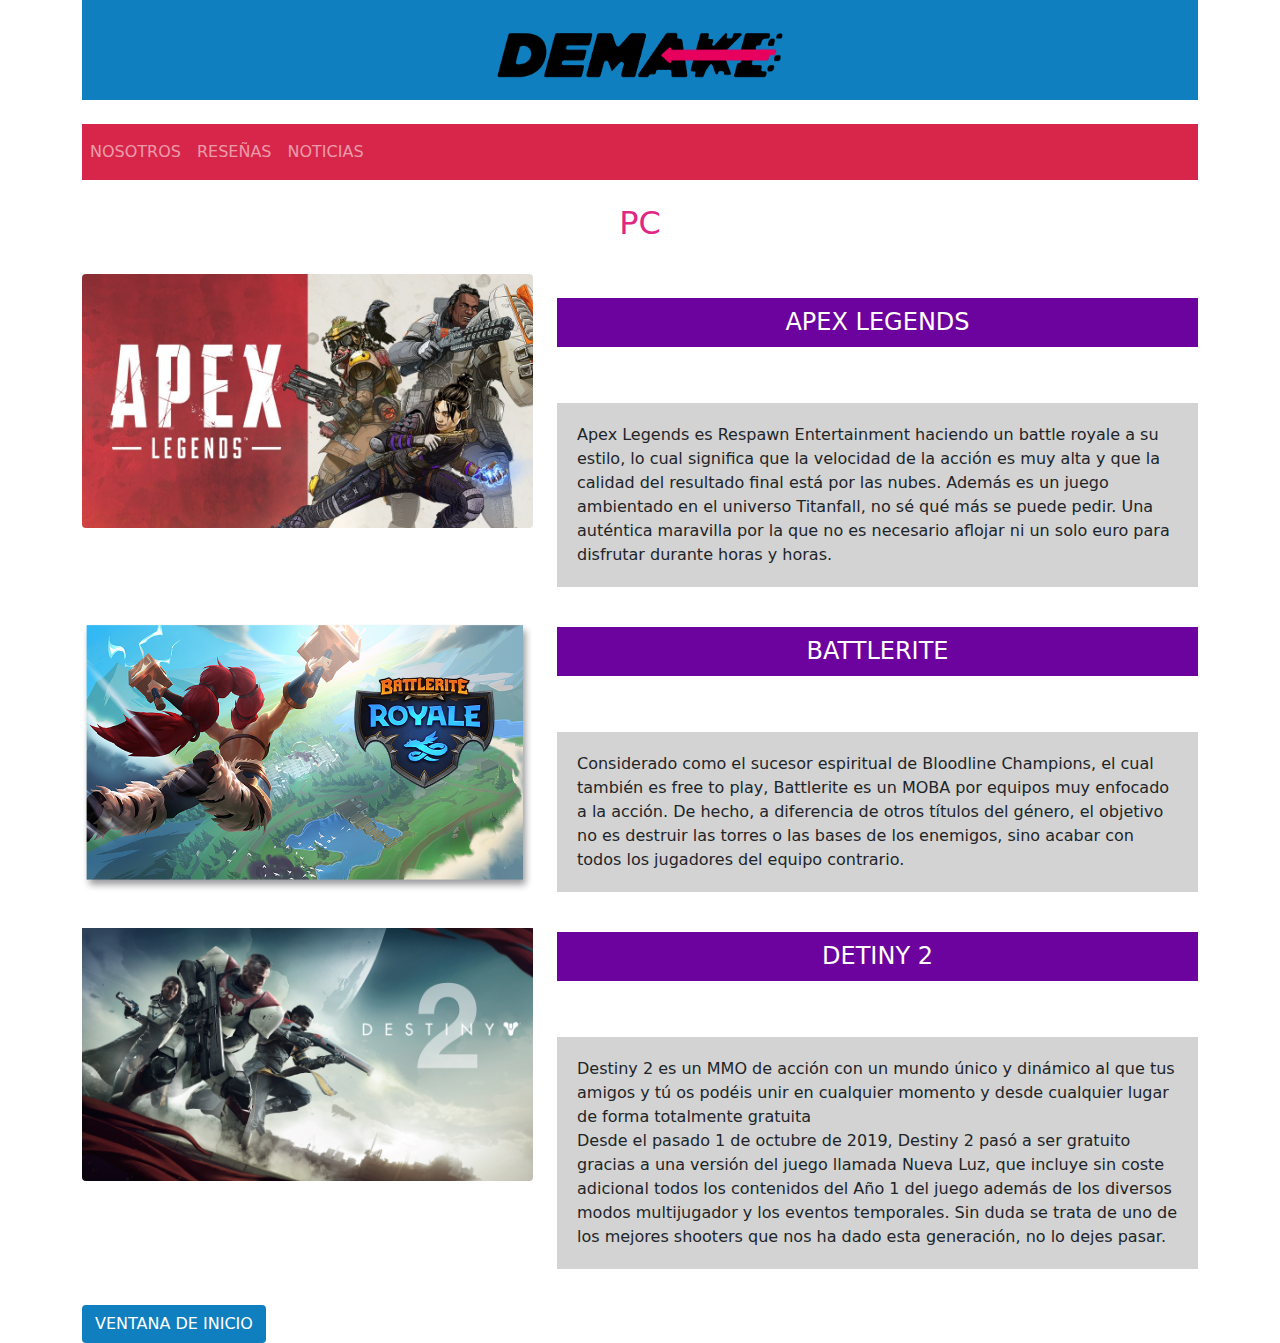
<file: pc.html>
<!DOCTYPE html>
<html>

<head>
    <meta charset="UTF-8">
    <meta http-equiv="X-UA-Compatible" content="IE=edge">
    <meta name="viewport" content="width=device-width, initial-scale=1.0">
    <link rel="stylesheet" href="css/bootstrap.min.css">
    <link rel="stylesheet" href="estilodemake1.css">
    <title>DEMAKE</title>
</head>

<body class="container">
    <header>
        <div id="logo">
            <img src="imgdemake/Logo Remake - Full color.png" class="img-fluid mx-auto d-block" title="Logo DEMAKE"
                height="172px" width="300px">
        </div>
        <br>
        <nav class="navbar navbar-expand-lg navbar-dark" id="nave">
            <ul class="navbar-nav mr-auto">
                <li class="navbar-item">
                    <a class="nav-link" href="quienes-somos.html" target="_blank" rel="noopener noreferrer">NOSOTROS</a>
                </li>
                <li class="nav-item dropdown active">
                    <a class="nav-link" href="reseñas-novedades.html" target="_blank">
                        RESEÑAS
                    </a>
                </li>
                <li class="nav-item active">
                    <a class="nav-link" href="Noticias.html" target="_blank" rel="noopener noreferrer">NOTICIAS</a>
                </li>
            </ul>
            </div>
        </nav>
    </header>
    <section>
        <br>
        <h2 id="sub" class="text-center font-weight-bold">PC</h2>
        <br>
        <div class="row">
            <div class="col-sm-5">
                <img src="imgdemake/pc1.jpg" class="img-fluid rounded" width="600px" height="430px"
                    title="Apex Legends">
                <br>

            </div>

            <div class="col-sm-7">
                <br>
                <h4 class="text-center mx-auto d-block" id="subtitulo">
                    APEX LEGENDS
                </h4>
                <br>
                <br>
                <p id="parrauno">
                    Apex Legends es Respawn Entertainment haciendo un battle 
                    royale a su estilo, lo cual significa que la velocidad de 
                    la acción es muy alta y que la calidad del resultado final 
                    está por las nubes. Además es un juego ambientado en el universo 
                    Titanfall, no sé qué más se puede pedir. Una auténtica maravilla por 
                    la que no es necesario aflojar ni un solo euro para disfrutar durante 
                    horas y horas.
                    <br>

                </p>

            </div>
            <div class="col-sm-5">
                <img src="imgdemake/pc2.png" id="pacman" class="img-fluid rounded" width="600px" height="430px"
                    title="Battlerite">
                <br>
            </div>

            <div class="col-sm-7">
                <br>
                <h4 class="text-center mx-auto d-block" id="subtitulo">
                    BATTLERITE
                </h4>
                <br>
                <br>
                <p id="parrauno">
                    Considerado como el sucesor espiritual de Bloodline Champions, el 
                    cual también es free to play, Battlerite es un MOBA por equipos muy 
                    enfocado a la acción. De hecho, a diferencia de otros títulos del género, 
                    el objetivo no es destruir las torres o las bases de los enemigos, sino acabar 
                    con todos los jugadores del equipo contrario. 

                </p>
            </div>
            <div class="col-sm-5">
                <img src="imgdemake/pc3.jpg" id="pacman" class="img-fluid rounded" width="600px" height="430px"
                    title="Detiny 2">

            </div>
            <br>
            <div class="col-sm-7">
                <br>
                <h4 class="text-center mx-auto d-block" id="subtitulo">
                    DETINY 2
                </h4>
                <br>
                <br>
                <p id="parrauno">
                    Destiny 2 es un MMO de acción con un mundo único y dinámico 
                    al que tus amigos y tú os podéis unir en cualquier momento y 
                    desde cualquier lugar de forma totalmente gratuita
                    <br>
                    Desde el pasado 1 de octubre de 2019, Destiny 2 pasó a ser 
                    gratuito gracias a una versión del juego llamada Nueva Luz, 
                    que incluye sin coste adicional todos los contenidos del Año 
                    1 del juego además de los diversos modos multijugador y los eventos 
                    temporales. Sin duda se trata de uno de los mejores shooters que nos 
                    ha dado esta generación, no lo dejes pasar.

                </p>

            </div>
        </div>

    </section>
    <aside>
        <a href="index.html"    rel="noopener noreferrer" type="button" class="btn" id="inicio">
            VENTANA DE INICIO
        </a>
    </aside>
    <footer>
        <script src="js/bootstrap.min.js">
        </script>
    </footer>
</body>

</html>
</file>
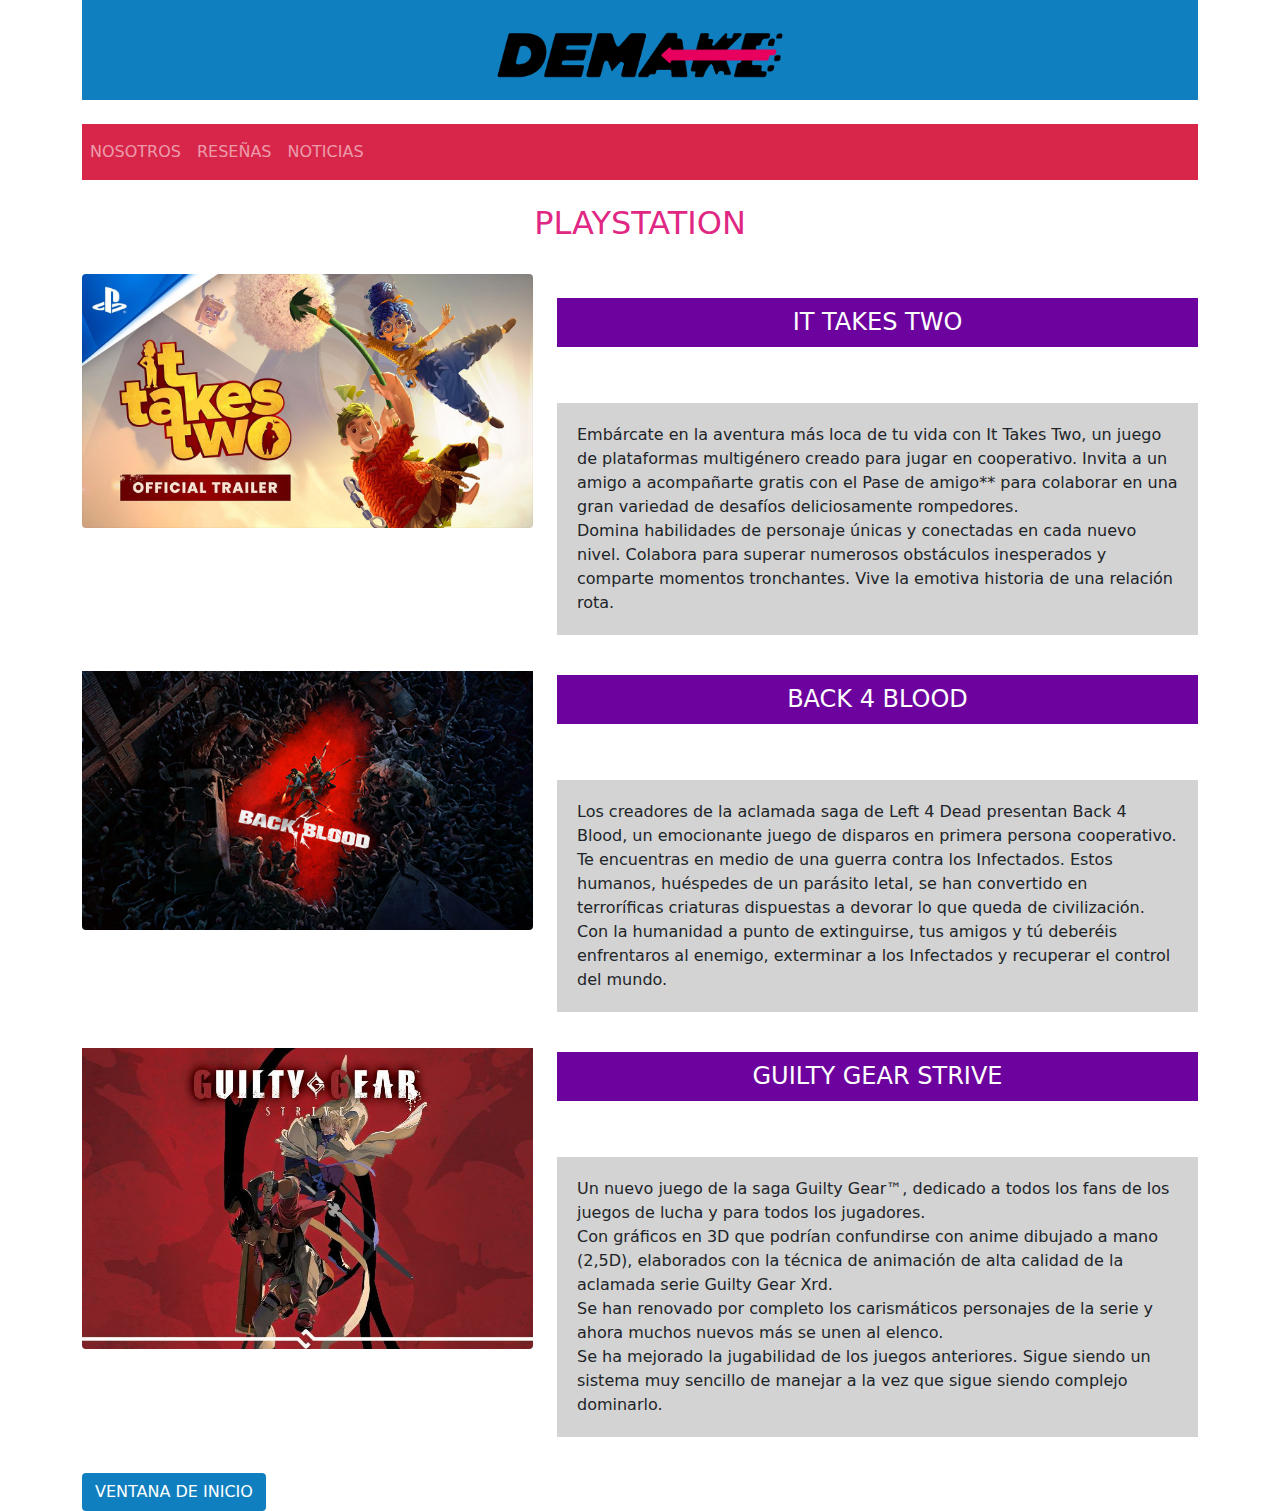
<file: playstation.html>
<!DOCTYPE html>
<html>

<head>
    <meta charset="UTF-8">
    <meta http-equiv="X-UA-Compatible" content="IE=edge">
    <meta name="viewport" content="width=device-width, initial-scale=1.0">
    <link rel="stylesheet" href="css/bootstrap.min.css">
    <link rel="stylesheet" href="estilodemake1.css">
    <title>DEMAKE</title>
</head>

<body class="container">
    <header>
        <div id="logo">
            <img src="imgdemake/Logo Remake - Full color.png" class="img-fluid mx-auto d-block" title="Logo DEMAKE"
                height="172px" width="300px">
        </div>
        <br>
        <nav class="navbar navbar-expand-lg navbar-dark" id="nave">
            <ul class="navbar-nav mr-auto">
                <li class="navbar-item">
                    <a class="nav-link" href="quienes-somos.html" target="_blank" rel="noopener noreferrer">NOSOTROS</a>
                </li>
                <li class="nav-item dropdown active">
                    <a class="nav-link" href="reseñas-novedades.html" target="_blank">
                        RESEÑAS
                    </a>
                </li>
                <li class="nav-item active">
                    <a class="nav-link" href="Noticias.html" target="_blank" rel="noopener noreferrer">NOTICIAS</a>
                </li>
            </ul>
            </div>
        </nav>
    </header>
    <section>
        <br>
        <h2 id="sub" class="text-center font-weight-bold">PLAYSTATION</h2>
        <br>
        <div class="row">
            <div class="col-sm-5">
                <img src="imgdemake/12.jpg" class="img-fluid rounded" width="600px" height="430px"
                    title="IT TAKES TWO">
                <br>

            </div>

            <div class="col-sm-7">
                <br>
                <h4 class="text-center mx-auto d-block" id="subtitulo">
                    IT TAKES TWO
                </h4>
                <br>
                <br>
                <p id="parrauno">
                    Embárcate en la aventura más loca de tu vida con It Takes Two, 
                    un juego de plataformas multigénero creado para jugar en 
                    cooperativo. Invita a un amigo a acompañarte gratis con el Pase 
                    de amigo** para colaborar en una gran variedad de desafíos 
                    deliciosamente rompedores.
                    <br>
                    Domina habilidades de personaje únicas y conectadas en cada 
                    nuevo nivel. Colabora para superar numerosos obstáculos 
                    inesperados y comparte momentos tronchantes. Vive la emotiva 
                    historia de una relación rota.


                </p>

            </div>
            <div class="col-sm-5">
                <img src="imgdemake/13.jpg" id="pacman" class="img-fluid rounded" width="600px" height="430px"
                    title="BACK 4 BLOOD">
                <br>
            </div>

            <div class="col-sm-7">
                <br>
                <h4 class="text-center mx-auto d-block" id="subtitulo">
                    BACK 4 BLOOD
                </h4>
                <br>
                <br>
                <p id="parrauno">
                    Los creadores de la aclamada saga de Left 4 Dead presentan Back 
                    4 Blood, un emocionante juego de disparos en primera persona 
                    cooperativo. Te encuentras en medio de una guerra contra los 
                    Infectados. Estos humanos, huéspedes de un parásito letal, se 
                    han convertido en terroríficas criaturas dispuestas a devorar 
                    lo que queda de civilización. Con la humanidad a punto de 
                    extinguirse, tus amigos y tú deberéis enfrentaros al enemigo, 
                    exterminar a los Infectados y recuperar el control del mundo.

                </p>
            </div>
            <div class="col-sm-5">
                <img src="imgdemake/14.jpg" id="pacman" class="img-fluid rounded" width="600px" height="430px"
                    title="GUILTY GEAR STRIVE">

            </div>
            <br>
            <div class="col-sm-7">
                <br>
                <h4 class="text-center mx-auto d-block" id="subtitulo">
                    GUILTY GEAR STRIVE
                </h4>
                <br>
                <br>
                <p id="parrauno">
                    Un nuevo juego de la saga Guilty Gear™, dedicado a todos los 
                    fans de los juegos de lucha y para todos los jugadores.
                    <br>
                    Con gráficos en 3D que podrían confundirse con anime dibujado 
                    a mano (2,5D), elaborados con la técnica de animación de alta 
                    calidad de la aclamada serie Guilty Gear Xrd.
                    <br>
                    Se han renovado por completo los carismáticos personajes de la 
                    serie y ahora muchos nuevos más se unen al elenco.
                    <br>
                    Se ha mejorado la jugabilidad de los juegos anteriores. Sigue 
                    siendo un sistema muy sencillo de manejar a la vez que sigue 
                    siendo complejo dominarlo.


                </p>

            </div>
        </div>

    </section>
    <aside>
        <a href="index.html"    rel="noopener noreferrer" type="button" class="btn" id="inicio">
            VENTANA DE INICIO
        </a>
    </aside>
    <footer>
        <script src="js/bootstrap.min.js">
        </script>
    </footer>
</body>

</html>
</file>
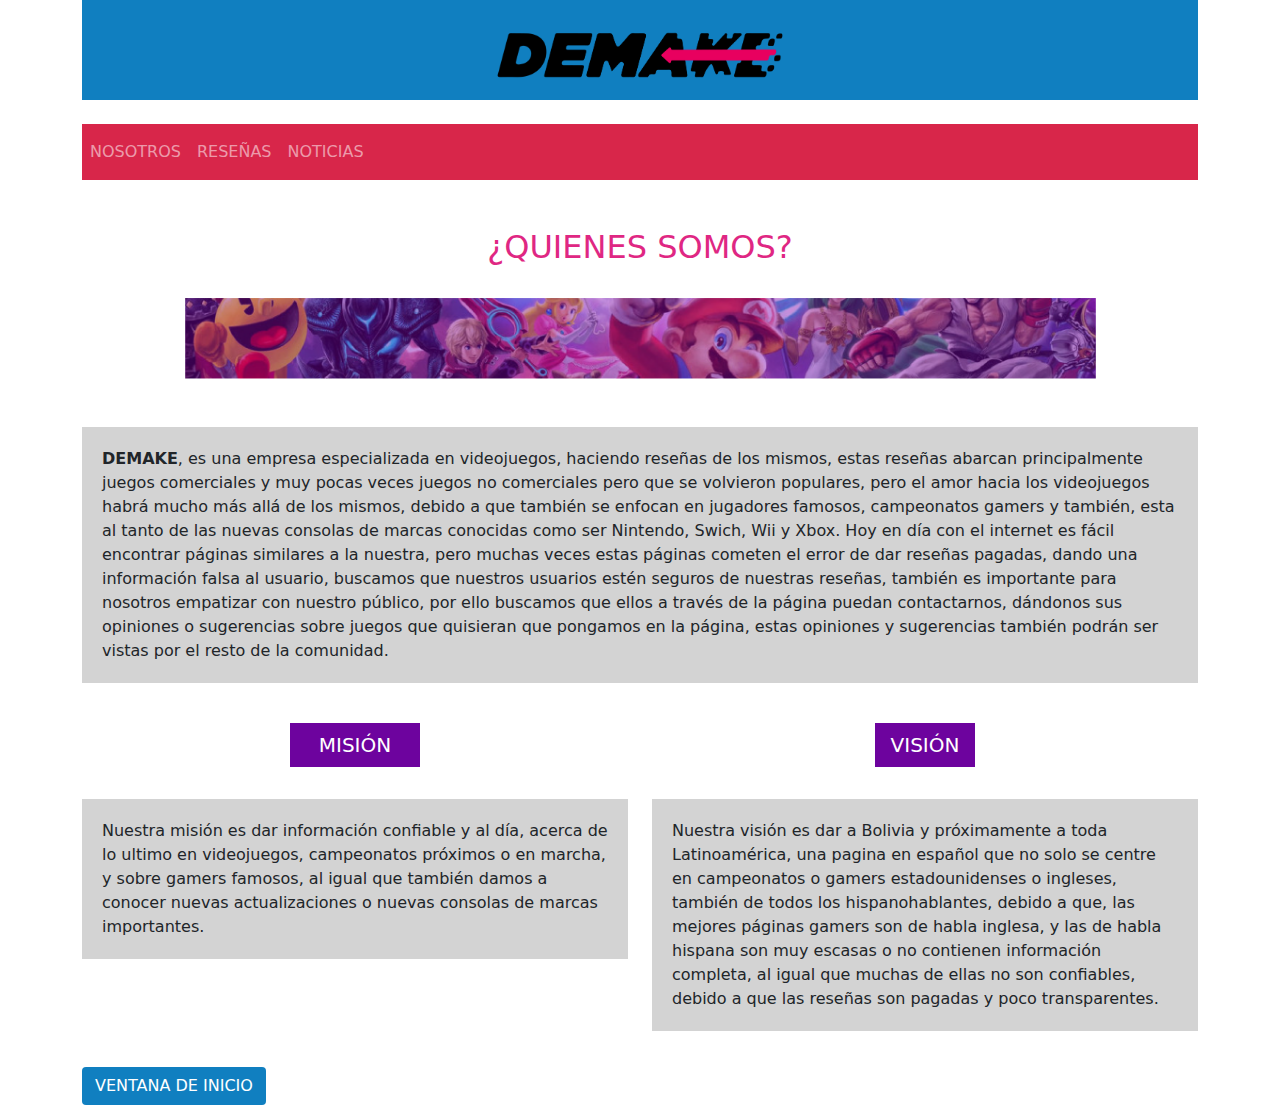
<file: quienes-somos.html>
<!DOCTYPE html>
<html>

<head>
    <meta charset="UTF-8">
    <meta http-equiv="X-UA-Compatible" content="IE=edge">
    <meta name="viewport" content="width=device-width, initial-scale=1.0">
    <link rel="stylesheet" href="css/bootstrap.min.css">
    <link rel="stylesheet" href="estilodemake1.css">
    <title>DEMAKE</title>
</head>

<body class="container">

    <header>
        <div id="logo">
            <img src="imgdemake/Logo Remake - Full color.png" class="img-fluid mx-auto d-block" title="Logo DEMAKE"
                height="172px" width="300px">
        </div>
        <br>
        <nav class="navbar navbar-expand-lg navbar-dark" id="nave">
            <ul class="navbar-nav mr-auto">
                <li class="navbar-item">
                    <a class="nav-link" href="quienes-somos.html" target="_blank" rel="noopener noreferrer">NOSOTROS</a>
                </li>
                <li class="nav-item dropdown active">
                    <a class="nav-link" href="reseñas-novedades.html" target="_blank">
                        RESEÑAS
                    </a>
                </li>
                <li class="nav-item active">
                    <a class="nav-link" href="Noticias.html" target="_blank" rel="noopener noreferrer">NOTICIAS</a>
                </li>
            </ul>
            </div>
        </nav>
    </header>
    <section>
        <br>
        <br>
        <h2 id="sub" class="text-center">¿QUIENES SOMOS?</h2>
        <br>

        <img src="imgdemake/08.png" class="img-fluid mx-auto d-block" title="BANNER" height="1967px" width="911px">
        <br>
        <div>
            <br>
            <div>
                <p id="parrauno">
                    <strong>DEMAKE</strong>, es una empresa especializada en videojuegos, haciendo reseñas de los
                    mismos, estas reseñas
                    abarcan principalmente juegos comerciales y muy pocas veces juegos no comerciales pero que se
                    volvieron populares, pero el amor hacia los videojuegos habrá mucho más allá de los mismos, debido
                    a que también se enfocan en jugadores famosos, campeonatos gamers y también, esta al tanto de las
                    nuevas consolas de marcas conocidas como ser Nintendo, Swich, Wii y Xbox.
                    Hoy en día con el internet es fácil encontrar páginas similares a la nuestra, pero muchas veces
                    estas páginas cometen el
                    error de dar reseñas pagadas, dando una información falsa al usuario, buscamos que nuestros usuarios
                    estén seguros de nuestras reseñas, también es importante para nosotros empatizar con nuestro
                    público, por ello buscamos que ellos a través de la página puedan contactarnos, dándonos sus
                    opiniones o sugerencias sobre juegos que quisieran que pongamos en la página, estas opiniones y
                    sugerencias también podrán ser vistas por el resto de la comunidad.
                </p>
            </div>
        </div>
        <br>

        <div class="row">
            <div class="col-6" id="en">
                <h5 id="mision" class="text-center mx-auto d-block">
                    MISIÓN
                </h5>
                <br>
                <p id="parrauno"> Nuestra misión es dar información confiable y al día, acerca de lo ultimo en
                    videojuegos,
                    campeonatos próximos o en marcha, y sobre gamers famosos, al igual que también damos a
                    conocer nuevas actualizaciones o nuevas consolas de marcas importantes.</p>


            </div>
            <div class="col-6" id="dos">
                <h5 id="vision" class="text-center mx-auto d-block">
                    VISIÓN
                </h5>
                <br>
                <p id="parrauno">
                    Nuestra visión es dar a Bolivia y próximamente a toda Latinoamérica, una pagina en español
                    que no solo se centre en campeonatos o gamers estadounidenses o ingleses, también de todos
                    los hispanohablantes, debido a que, las mejores páginas gamers son de habla inglesa, y las
                    de habla hispana son muy escasas o no contienen información completa, al igual que muchas de
                    ellas no son confiables, debido a que las reseñas son pagadas y poco transparentes.
                </p>
            </div>
    </section>
    <aside>
        <a href="index.html"    rel="noopener noreferrer" type="button" class="btn" id="inicio">
            VENTANA DE INICIO
        </a>
    </aside>

    <footer>
        <script src="js/bootstrap.min.js">
        </script>
    </footer>

</body>

</html>
</file>
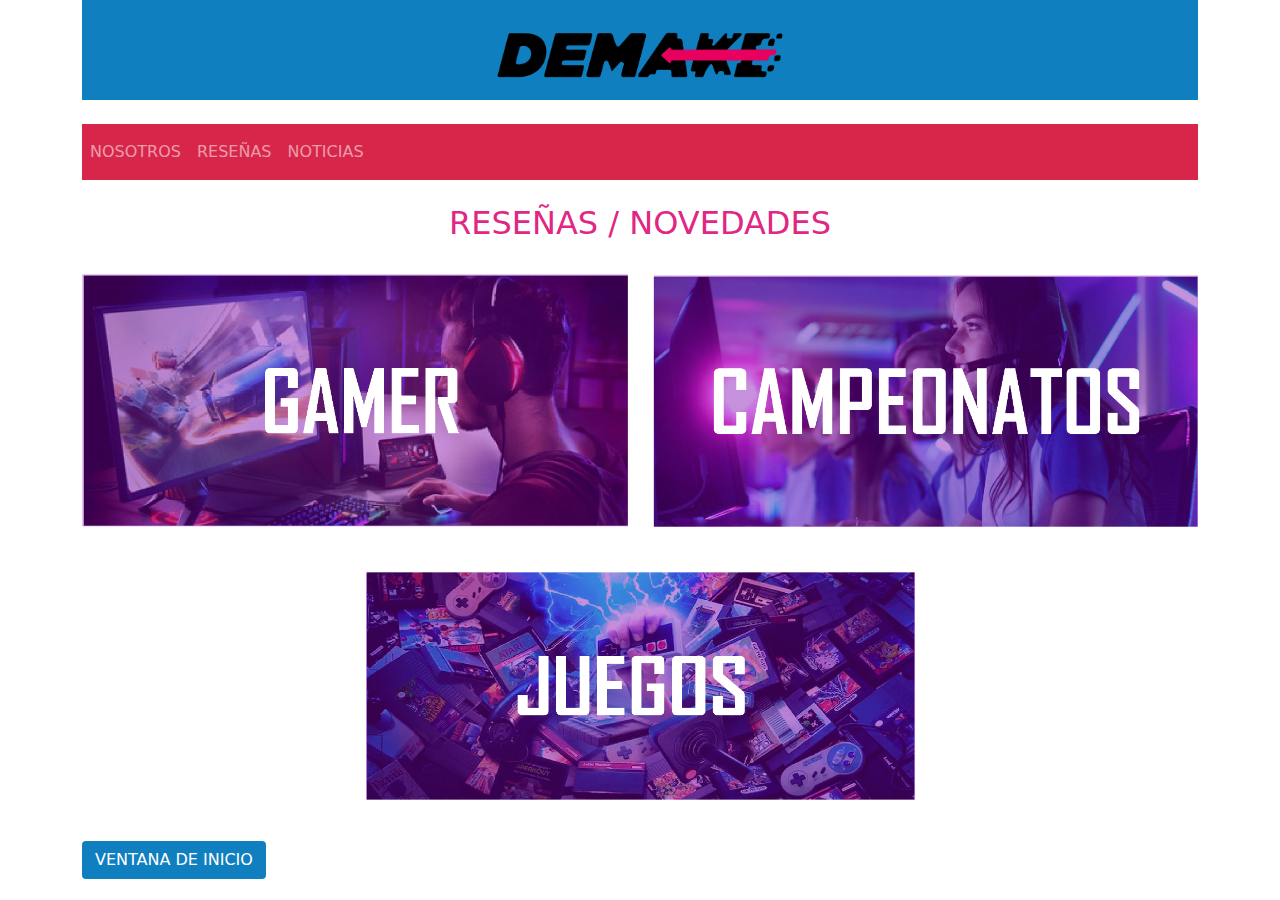
<file: reseñas-novedades.html>
<!DOCTYPE html>
<html>

<head>
    <meta charset="UTF-8">
    <meta http-equiv="X-UA-Compatible" content="IE=edge">
    <meta name="viewport" content="width=device-width, initial-scale=1.0">
    <link rel="stylesheet" href="css/bootstrap.min.css">
    <link rel="stylesheet" href="estilodemake1.css">
    <title>DEMAKE</title>
</head>

<body class="container">
    <header>
        <div id="logo">
            <img src="imgdemake/Logo Remake - Full color.png" class="img-fluid mx-auto d-block" title="Logo DEMAKE"
                height="172px" width="300px">
        </div>
        <br>
        <nav class="navbar navbar-expand-lg navbar-dark" id="nave">
            <ul class="navbar-nav mr-auto">
                <li class="navbar-item">
                    <a class="nav-link" href="quienes-somos.html" target="_blank" rel="noopener noreferrer">NOSOTROS</a>
                </li>
                <li class="nav-item dropdown active">
                    <a class="nav-link" href="reseñas-novedades.html" target="_blank">
                        RESEÑAS
                    </a>
                </li>
                <li class="nav-item active">
                    <a class="nav-link" href="Noticias.html" target="_blank" rel="noopener noreferrer">NOTICIAS</a>
                </li>
            </ul>
            </div>
        </nav>
    </header>
    <section>
        <br>
        <h2 id="sub" class="text-center font-weight-bold"> RESEÑAS / NOVEDADES</h2>
        <br>
        <div class="row">
            <div class="col-sm-6">
                <a href="gamersdemake.html" target="_blank" rel="noopener noreferrer"> <img src="imgdemake/01.png"
                        class="img-fluid mx-auto d-block" title="GAMER" height="1967px" width="911px"></a>
                <br>
            </div>

            <div class="col-sm-6">
                <a href="campeonatos.html" target="_blank" rel="noopener noreferrer"><img src="imgdemake/02.png"
                        class="img-fluid mx-auto d-block" title="CAMPEONATOS" height="1967px" width="911px"></a>

            </div>
        </div>

        <a href="juegos.html" target="_blank" rel="noopener noreferrer">
            <img src="imgdemake/03.png" class="img-fluid mx-auto d-block" title="JUEGOS" id="juegos"></a>
      
    </section>
    <aside>
        <a href="index.html"    rel="noopener noreferrer" type="button" class="btn" id="inicio">
            VENTANA DE INICIO
        </a>
    </aside>
    <footer>
        <script src="js/bootstrap.min.js">
        </script>
    </footer>
</body>

</html>
</file>
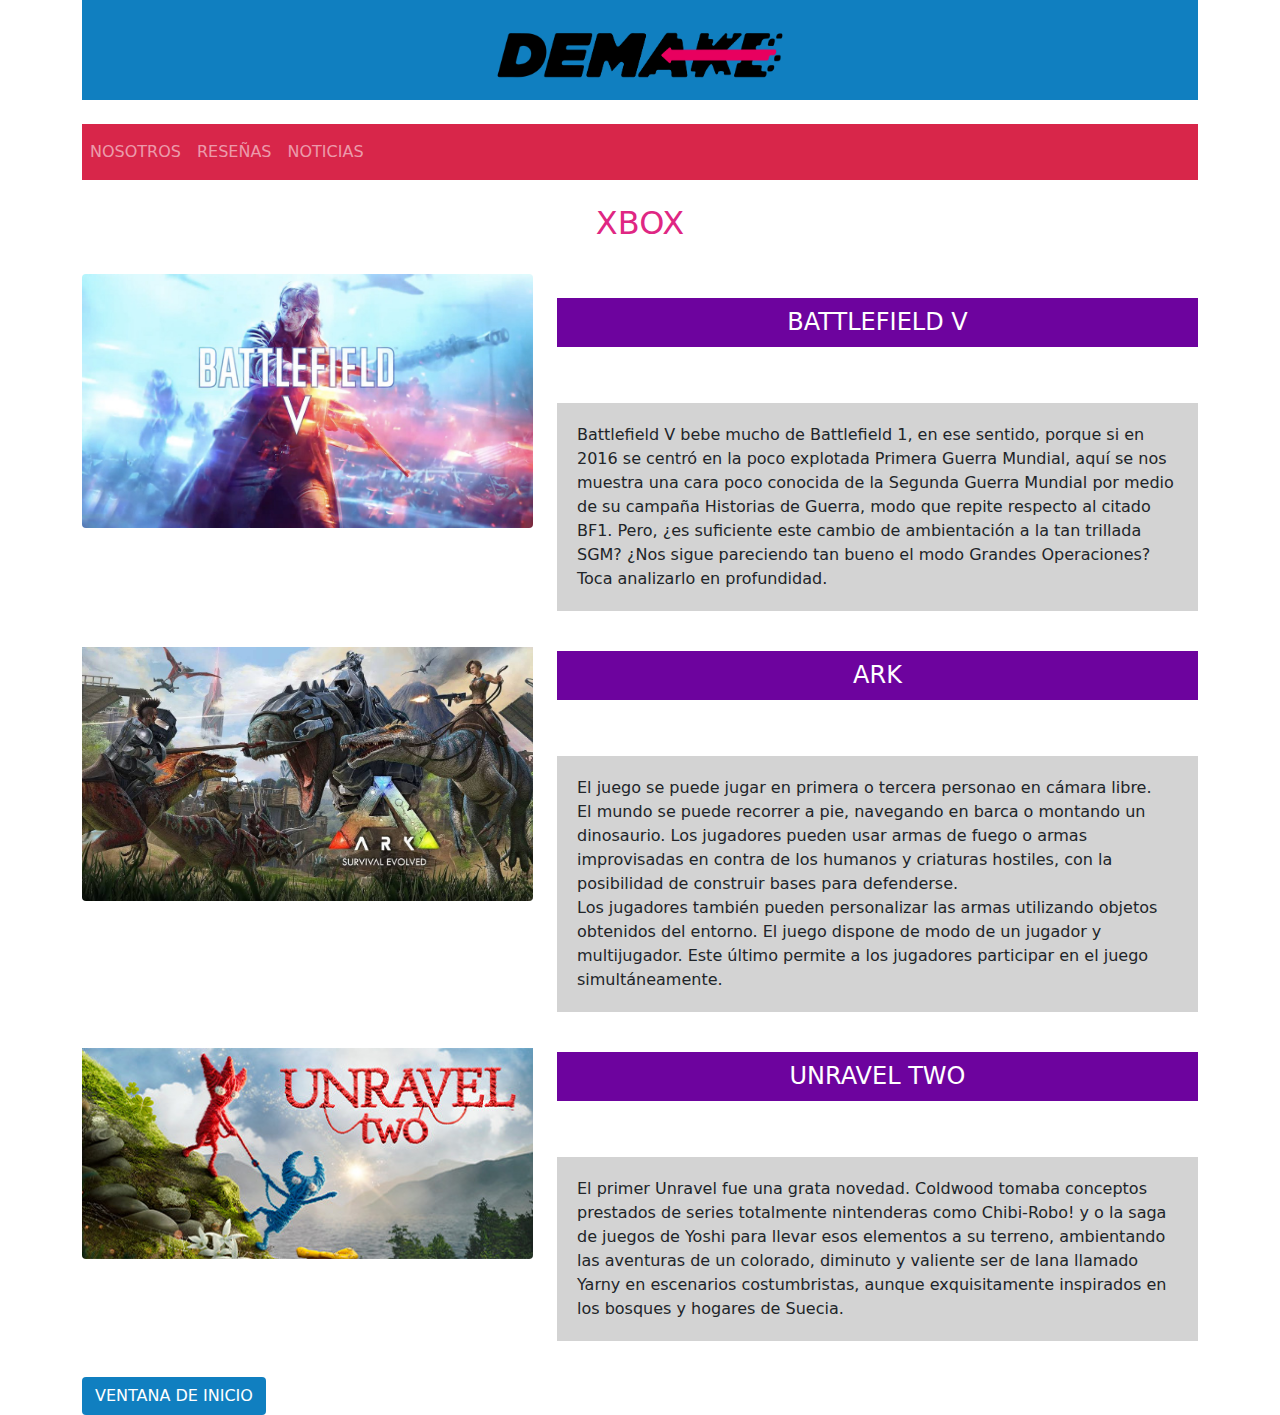
<file: xbox.html>
<!DOCTYPE html>
<html>

<head>
    <meta charset="UTF-8">
    <meta http-equiv="X-UA-Compatible" content="IE=edge">
    <meta name="viewport" content="width=device-width, initial-scale=1.0">
    <link rel="stylesheet" href="css/bootstrap.min.css">
    <link rel="stylesheet" href="estilodemake1.css">
    <title>DEMAKE</title>
</head>

<body class="container">
    <header>
        <div id="logo">
            <img src="imgdemake/Logo Remake - Full color.png" class="img-fluid mx-auto d-block" title="Logo DEMAKE"
                height="172px" width="300px">
        </div>
        <br>
        <nav class="navbar navbar-expand-lg navbar-dark" id="nave">
            <ul class="navbar-nav mr-auto">
                <li class="navbar-item">
                    <a class="nav-link" href="quienes-somos.html" target="_blank" rel="noopener noreferrer">NOSOTROS</a>
                </li>
                <li class="nav-item dropdown active">
                    <a class="nav-link" href="reseñas-novedades.html" target="_blank">
                        RESEÑAS
                    </a>
                </li>
                <li class="nav-item active">
                    <a class="nav-link" href="Noticias.html" target="_blank" rel="noopener noreferrer">NOTICIAS</a>
                </li>
            </ul>
            </div>
        </nav>
    </header>
    <section>
        <br>
        <h2 id="sub" class="text-center font-weight-bold">XBOX</h2>
        <br>
        <div class="row">
            <div class="col-sm-5">
                <img src="imgdemake/xbox1.jpg" class="img-fluid rounded" width="600px" height="430px"
                    title="Battlefield V">
                <br>

            </div>

            <div class="col-sm-7">
                <br>
                <h4 class="text-center mx-auto d-block" id="subtitulo">
                    BATTLEFIELD V
                </h4>
                <br>
                <br>
                <p id="parrauno">
                    Battlefield V bebe mucho de Battlefield 1, en ese 
                    sentido, porque si en 2016 se centró en la poco explotada 
                    Primera Guerra Mundial, aquí se nos muestra una cara poco 
                    conocida de la Segunda Guerra Mundial por medio de su campaña 
                    Historias de Guerra, modo que repite respecto al citado BF1. Pero, 
                    ¿es suficiente este cambio de ambientación a la tan trillada SGM? ¿Nos 
                    sigue pareciendo tan bueno el modo Grandes Operaciones? Toca analizarlo 
                    en profundidad.


                </p>

            </div>
            <div class="col-sm-5">
                <img src="imgdemake/xbox2.jpg" id="pacman" class="img-fluid rounded" width="600px" height="430px"
                    title="ARK">
                <br>
            </div>

            <div class="col-sm-7">
                <br>
                <h4 class="text-center mx-auto d-block" id="subtitulo">
                    ARK
                </h4>
                <br>
                <br>
                <p id="parrauno">
                    El juego se puede jugar en primera o tercera personao en cámara libre.  
                    <br>
                    El mundo se puede recorrer a pie, navegando en barca o montando 
                    un dinosaurio. Los jugadores pueden usar armas de fuego o armas improvisadas 
                    en contra de los humanos y criaturas hostiles, con la posibilidad de construir 
                    bases para defenderse.
                    <br>
                    Los jugadores también pueden personalizar las armas utilizando objetos obtenidos 
                    del entorno. El juego dispone de modo de un jugador y multijugador. Este último permite 
                    a los jugadores participar en el juego simultáneamente. 
                </p>
            </div>
            <div class="col-sm-5">
                <img src="imgdemake/xbox3.jpg" id="pacman" class="img-fluid rounded" width="600px" height="430px"
                    title="Unravel Two">

            </div>
            <br>
            <div class="col-sm-7">
                <br>
                <h4 class="text-center mx-auto d-block" id="subtitulo">
                    UNRAVEL TWO
                </h4>
                <br>
                <br>
                <p id="parrauno">
                    El primer Unravel fue una grata novedad. Coldwood tomaba 
                    conceptos prestados de series totalmente nintenderas como 
                    Chibi-Robo! y o la saga de juegos de Yoshi para llevar esos 
                    elementos a su terreno, ambientando las aventuras de un colorado, 
                    diminuto y valiente ser de lana llamado Yarny en escenarios costumbristas, 
                    aunque exquisitamente inspirados en los bosques y hogares de Suecia.
                    <br>
                </p>

            </div>
        </div>

    </section>
    <aside>
        <a href="index.html"    rel="noopener noreferrer" type="button" class="btn" id="inicio">
            VENTANA DE INICIO
        </a>
    </aside>
    <footer>
        <script src="js/bootstrap.min.js">
        </script>
    </footer>
</body>

</html>
</file>
<file: estilodemakeuno.css>
#nave
{
    
    background-color: rgb(216, 38, 74);
}
#sub
{
   
    color: rgb(223, 39, 131);
   
  
    text-align: justify;

}
#parra
{
    background-color: lightgray;
    padding: 20px;
}
#subti
{
    background-color:rgb(109, 3, 158);
    color: rgb(255, 255, 255);
    padding: 10px;
    width: 420px;
}
#texto{
    background-color: lightgray;

    width: 10cm;

    text-align: justify;

    float: right;

padding: 20px;
}

#gamers
{
    background-color: rgb(109, 3, 158);
    color: rgb(255, 255, 255);
    position: absolute;
    width: 9cm;
    height: 1cm;
padding: 9px;

  
   
}
#parrauno
{
    background-color: lightgray;
padding: 20px;
}

#logo
{
    background-color: rgb(16, 127, 192);
    height: 100px;
    padding-top: 20px;
}
#pacman
{
    padding-top: 20px;
}
#en
{
    background-color: rgb(16, 127, 192);
    padding: 40px;
    color: rgb(255, 251, 246);
    
}
#dos
{
    padding: 50px;
    background-color: lightgray;
}
</file>
<file: estilodemake1.css>
#nave
{
    
    background-color: rgb(216, 38, 74);
}
#sub
{
   
    color: rgb(223, 39, 131);
    
    
}
#gamers
{
    background-color: rgb(109, 3, 158);
    color: rgb(255, 255, 255);
    position: absolute;
    
  
   
}
#parrauno
{
    background-color: lightgray;
   
    position:static;
    
padding: 20px;
}
#logo
{
    background-color: rgb(16, 127, 192);
    height: 100px;
    padding-top: 20px;
}
#pacman
{
    padding-top: 20px;
}
#juegos
{
    width: 550px;
    height: 270px;
    padding-top: 20px;
    padding-bottom: 20px;
}
#vision
{
    background-color: rgb(109, 3, 158);
    color: rgb(255, 255, 255);
    width: 100px;
    padding: 10px;
}
#mision
{
    background-color: rgb(109, 3, 158);
    color: rgb(255, 255, 255);
    width: 130px;
    padding: 10px;
}
#subtitulo
{
    background-color: rgb(109, 3, 158);
    color: rgb(255, 255, 255);
    
    padding: 10px;
}
#inicio
{
    background-color: rgb(16, 127, 192);
    color: rgb(255, 255, 255);
    position: absolute;
    margin-top: 20px;
  
   
}
</file>
<file: estilodemakedos.css>
#nave
{
    
    background-color: rgb(216, 38, 74);
}
#sub
{
   
    color: rgb(223, 39, 131);
    
}

#sub1
{

    background-color: rgb(109, 3, 158);

    color: rgb(255, 255, 255);
padding: 20px;
    

   width: 300px;

}
#sonic
{
    padding-bottom: 20px;
}
#cuarto
{
    padding-bottom: 20px;
}
#texto{
    background-color: lightgray;

   

    text-align: justify;

padding: 20px;
}

#gamers
{
    background-color: rgb(109, 3, 158);
    float: right;
    color: rgb(255, 255, 255);
    position: absolute;
    width: 6cm;
    height: 1cm;

padding: 9px;
  
}
#paisaje
{
    padding-top: 20px;
    padding-bottom: 20px;
}
#parrauno
{
    background-color: lightgray;
   
   
    
    

    text-align: justify;

  

padding: 20px;
}
#parrafodos
{
    background-color: lightgray;
    padding: 20px;
}

#logo
{
    background-color: rgb(16, 127, 192);
    height: 100px;
    padding-top: 20px;
}
#pacman
{
    padding-top: 20px;
}
#inicio
{
    background-color: rgb(16, 127, 192);
    color: rgb(255, 255, 255);
    position: absolute;
    margin-top: 20px;
  
   
}
</file>
